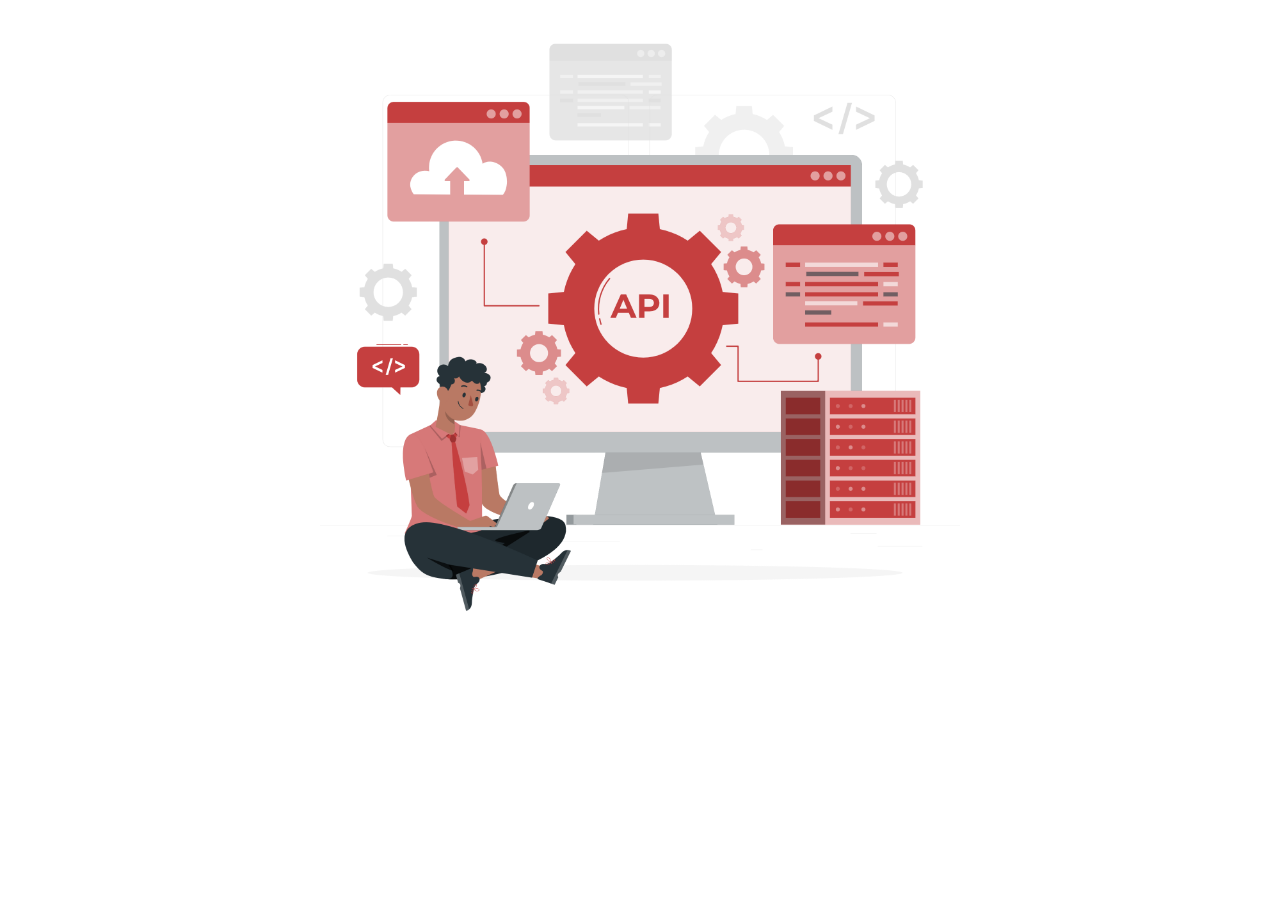
<file: api/public/design/index.html>
<!DOCTYPE html>
<html lang="en">

<head>
    <meta charset="utf-8">
    <meta name="viewport" content="width=device-width, initial-scale=1.0, shrink-to-fit=no">
    <title>Sick Application</title>
    <link rel="stylesheet" href="assets/bootstrap/css/bootstrap.min.css">
</head>

<body class="d-md-flex flex-column justify-content-md-center align-items-md-center" style="width: 100%;"><img src="assets/img/api.png" style="width: 50%;">
    <script src="assets/bootstrap/js/bootstrap.min.js"></script>
</body>

</html>
</file>
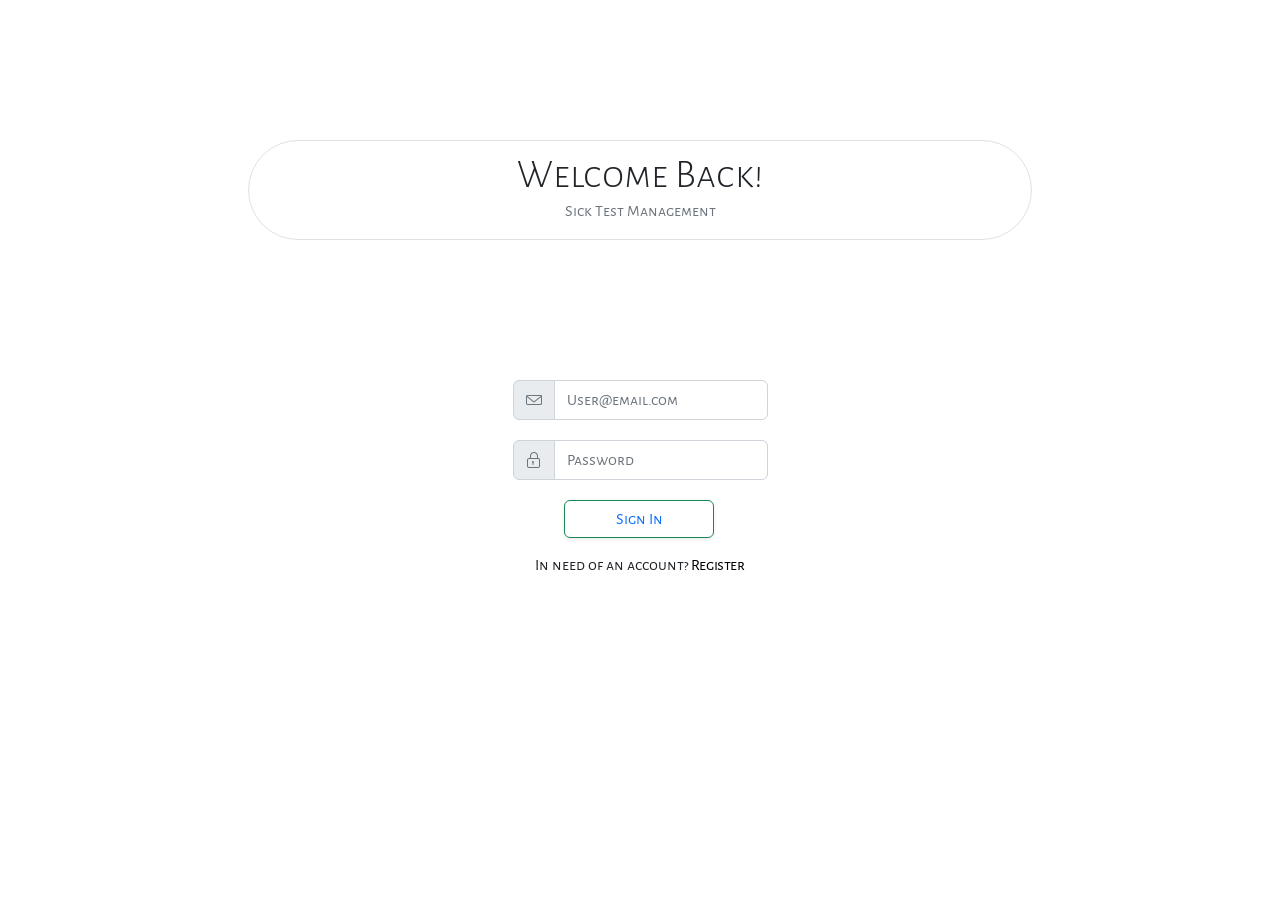
<file: sickAppeal/login.html>
<!DOCTYPE html>
<html lang="en">

<head>
    <meta charset="utf-8">
    <meta name="viewport" content="width=device-width, initial-scale=1.0, shrink-to-fit=no">
    <title>SickTest Application</title>
    <link rel="stylesheet" href="assets/bootstrap/css/bootstrap.min.css">
    <link rel="stylesheet" href="https://fonts.googleapis.com/css?family=Actor&amp;display=swap">
    <link rel="stylesheet" href="https://fonts.googleapis.com/css?family=Adamina&amp;display=swap">
    <link rel="stylesheet" href="https://fonts.googleapis.com/css?family=Alegreya+Sans&amp;display=swap">
    <link rel="stylesheet" href="https://fonts.googleapis.com/css?family=Alegreya+Sans+SC&amp;display=swap">
    <link rel="stylesheet" href="assets/fonts/simple-line-icons.min.css">
    <link rel="stylesheet" href="assets/css/Floating-Button.css">
    <link rel="stylesheet" href="assets/css/Soft-UI-Aside-Navbar.css">
</head>

<body style="font-family: 'Alegreya Sans SC', sans-serif;">
    <section>
        <div class="container justify-content-center align-items-center align-content-center" style="padding: 40px;margin-top: 100px;">
            <div class="row">
                <div class="col" style="padding-right: 150px;padding-left: 150px;">
                    <div class="border rounded-pill">
                        <h2 class="display-6 text-center" style="font-family: 'Alegreya Sans SC', sans-serif;padding-top: 10px;padding-bottom: 0px;margin-bottom: 0px;">Welcome Back!</h2>
                        <p class="text-center text-muted" style="font-family: 'Alegreya Sans SC', sans-serif;">Sick Test Management</p>
                    </div>
                </div>
            </div>
            <div class="row text-center d-flex align-content-center" style="margin-top: 40px;">
                <div class="col text-center d-flex justify-content-center align-items-center align-content-center align-self-center" style="padding-top: 100px;">
                    <form>
                        <div class="input-group" style="padding-bottom: 20px;height: 60px;"><span class="input-group-text"><i class="icon-envelope text-muted"></i></span><input class="form-control" type="email" placeholder="User@email.com" name="user_Email"></div>
                        <div class="input-group" style="padding-bottom: 20px;height: 60px;"><span class="input-group-text"><i class="icon-lock text-muted"></i></span><input class="form-control" type="password" placeholder="Password" name="password"></div><button class="btn btn-outline-primary border rounded border-success shadow-sm" type="submit" style="margin-right: 2px;width: 150px;border-color: var(--bs-btn-disabled-border-color);">Sign In</button>
                        <p style="padding-top: 15px;">In need of an account?<a href="google.com">&nbsp;Register</a></p>
                    </form>
                </div>
            </div>
        </div>
    </section>
    <script src="assets/bootstrap/js/bootstrap.min.js"></script>
    <script src="assets/js/bs-init.js"></script>
</body>

</html>
</file>
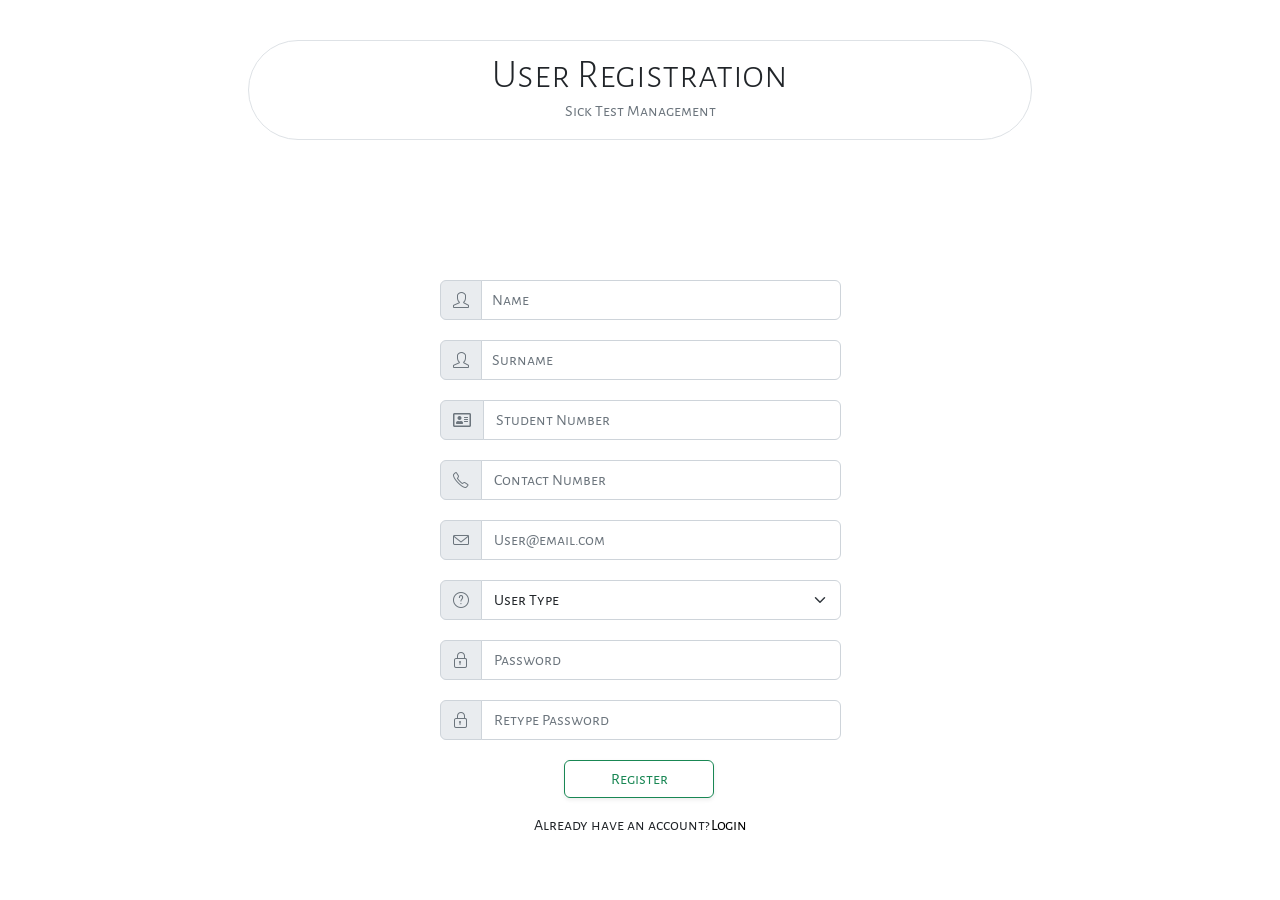
<file: sickAppeal/registration.html>
<!DOCTYPE html>
<html lang="en">

<head>
    <meta charset="utf-8">
    <meta name="viewport" content="width=device-width, initial-scale=1.0, shrink-to-fit=no">
    <title>SickTest Application</title>
    <link rel="stylesheet" href="assets/bootstrap/css/bootstrap.min.css">
    <link rel="stylesheet" href="https://fonts.googleapis.com/css?family=Actor&amp;display=swap">
    <link rel="stylesheet" href="https://fonts.googleapis.com/css?family=Adamina&amp;display=swap">
    <link rel="stylesheet" href="https://fonts.googleapis.com/css?family=Alegreya+Sans&amp;display=swap">
    <link rel="stylesheet" href="https://fonts.googleapis.com/css?family=Alegreya+Sans+SC&amp;display=swap">
    <link rel="stylesheet" href="assets/fonts/fontawesome-all.min.css">
    <link rel="stylesheet" href="assets/fonts/simple-line-icons.min.css">
    <link rel="stylesheet" href="assets/css/Floating-Button.css">
    <link rel="stylesheet" href="assets/css/Soft-UI-Aside-Navbar.css">
</head>

<body>
    <section>
        <div class="container justify-content-center align-items-center align-content-center" style="padding: 40px;">
            <div class="row">
                <div class="col" style="padding-right: 150px;padding-left: 150px;">
                    <div class="border rounded-pill">
                        <h2 class="display-6 text-center" style="font-family: 'Alegreya Sans SC', sans-serif;padding-top: 10px;padding-bottom: 0px;margin-bottom: 0px;">User Registration</h2>
                        <p class="text-center text-muted" style="font-family: 'Alegreya Sans SC', sans-serif;">Sick Test Management</p>
                    </div>
                </div>
            </div>
            <div class="row text-center d-flex align-content-center" style="margin-top: 40px;">
                <div class="col text-center d-flex justify-content-center align-items-center align-content-center align-self-center" style="padding-top: 100px;">
                    <form style="font-family: 'Alegreya Sans SC', sans-serif;">
                        <div class="input-group" style="padding-bottom: 20px;padding-right: 0px;margin-right: 150px;height: 60px;"><span class="input-group-text"><i class="icon-user text-muted"></i></span><input class="form-control" type="text" style="padding-left: 10px;padding-right: 10px;padding-bottom: 0px;padding-top: 0px;" placeholder="Name" name="name"></div>
                        <div class="input-group" style="padding-bottom: 20px;height: 60px;"><span class="input-group-text"><i class="icon-user text-muted"></i></span><input class="form-control" type="text" style="padding-left: 10px;padding-right: 10px;padding-bottom: 0px;padding-top: 0px;" placeholder="Surname" name="surname"></div>
                        <div class="input-group" style="padding-bottom: 20px;height: 60px;"><span class="input-group-text"><i class="far fa-address-card text-muted"></i></span><input class="form-control" type="number" name="student_Number" placeholder="Student Number"></div>
                        <div class="input-group" style="padding-bottom: 20px;height: 60px;"><span class="input-group-text"><i class="icon-phone text-muted"></i></span><input class="form-control" type="number" name="contact_Number" placeholder="Contact Number"></div>
                        <div class="input-group" style="padding-bottom: 20px;height: 60px;"><span class="input-group-text"><i class="icon-envelope text-muted"></i></span><input class="form-control" type="email" placeholder="User@email.com" name="user_Email"></div>
                        <div class="input-group" style="padding-bottom: 20px;height: 60px;"><span class="input-group-text"><i class="icon-question text-muted"></i></span><select class="form-select">
                                <optgroup label="User Type">
                                    <option value="0" selected="">User Type</option>
                                    <option value="1">Student</option>
                                    <option value="2">Lecture</option>
                                    <option value="3">Admin</option>
                                </optgroup>
                            </select></div>
                        <div class="input-group" style="padding-bottom: 20px;height: 60px;"><span class="input-group-text"><i class="icon-lock text-muted"></i></span><input class="form-control" type="password" placeholder="Password" name="password"></div>
                        <div class="input-group" style="padding-bottom: 20px;height: 60px;"><span class="input-group-text"><i class="icon-lock text-muted"></i></span><input class="form-control" type="password" placeholder="Retype Password" name="password_confirmation"></div><button class="btn btn-outline-success border rounded border-success shadow-sm" type="submit" style="margin-right: 2px;width: 150px;border-color: var(--bs-btn-disabled-border-color);">Register</button>
                        <p style="padding-top: 15px;">Already have an account?<a href="google.com">&nbsp;Login</a></p>
                    </form>
                </div>
            </div>
        </div>
    </section>
    <script src="assets/bootstrap/js/bootstrap.min.js"></script>
    <script src="assets/js/bs-init.js"></script>
</body>

</html>
</file>
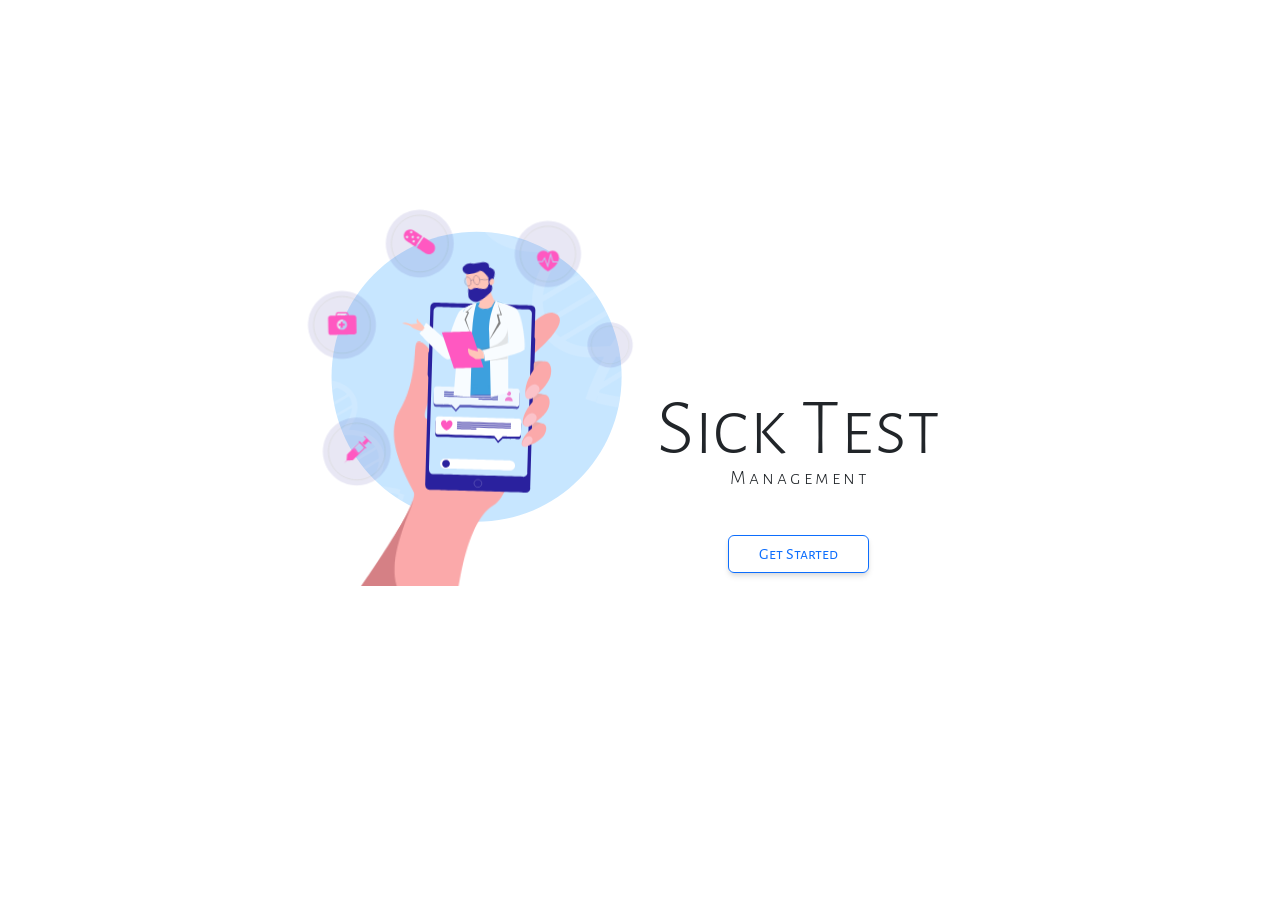
<file: sickAppeal/welcome.html>
<!DOCTYPE html>
<html lang="en">

<head>
    <meta charset="utf-8">
    <meta name="viewport" content="width=device-width, initial-scale=1.0, shrink-to-fit=no">
    <title>SickTest Application</title>
    <link rel="stylesheet" href="assets/bootstrap/css/bootstrap.min.css">
    <link rel="stylesheet" href="https://fonts.googleapis.com/css?family=Actor&amp;display=swap">
    <link rel="stylesheet" href="https://fonts.googleapis.com/css?family=Adamina&amp;display=swap">
    <link rel="stylesheet" href="https://fonts.googleapis.com/css?family=Alegreya+Sans&amp;display=swap">
    <link rel="stylesheet" href="https://fonts.googleapis.com/css?family=Alegreya+Sans+SC&amp;display=swap">
    <link rel="stylesheet" href="assets/css/Floating-Button.css">
    <link rel="stylesheet" href="assets/css/Soft-UI-Aside-Navbar.css">
</head>

<body>
    <section style="margin-right: -99px;padding-top: 0px;margin-top: 250px;">
        <div style="margin-bottom: -1px;">
            <div class="modal fade" role="dialog" tabindex="-1" id="modal-1" style="margin-top: 136px;padding-top: 120px;">
                <div class="modal-dialog" role="document">
                    <div class="modal-content">
                        <div class="modal-header text-center" style="padding-left: 180px;">
                            <h4 class="modal-title text-start" style="font-family: 'Alegreya Sans SC', sans-serif;font-weight: bold;">Get Started</h4><button type="button" class="btn-close" data-bs-dismiss="modal" aria-label="Close"></button>
                        </div>
                        <div class="modal-body" style="margin-left: 120px;margin-bottom: 10px;margin-top: 10px;"><a class="btn btn-outline-primary border rounded border-primary shadow" role="button" href="www.google.com" style="padding-top: 5px;padding-right: 30px;padding-bottom: 4px;padding-left: 30px;margin-right: 20px;font-family: 'Alegreya Sans SC', sans-serif;font-size: 20px;">Sign In</a><a class="btn btn-outline-secondary border rounded border-secondary shadow" role="button" href="www.google.com" style="padding-right: 30px;padding-left: 30px;padding-top: 5px;padding-bottom: 4px;font-family: 'Alegreya Sans SC', sans-serif;font-size: 20px;">Register</a></div>
                    </div>
                </div>
            </div>
        </div>
        <div class="container">
            <div class="row">
                <div class="col-md-6">
                    <div>
                        <lottie-player src="assets/js/94896-medicine.json" mode="normal" style="padding-bottom: 0px;padding-top: 0px;margin-top: -63px;padding-left: 146px;margin-right: 79px;" loop="" autoplay=""></lottie-player>
                    </div>
                </div>
                <div class="col-md-6">
                    <div>
                        <div class="row text-center align-items-center align-content-center">
                            <div class="col" style="margin-left: -151px;margin-top: 50px;margin-right: 17px;padding-right: 100px;padding-top: 58px;padding-left: 50px;">
                                <div class="border-secondary d-inline" style="margin-right: 100px;margin-left: 50px;padding-left: 98px;padding-right: 102px;margin-top: 17px;padding-bottom: 65px;margin-bottom: 1px;padding-top: 43px;">
                                    <h1 class="display-1" style="margin-bottom: -14px;font-family: 'Alegreya Sans SC', sans-serif;">Sick Test</h1>
                                    <p class="lead" style="margin-bottom: 42px;font-family: 'Alegreya Sans SC', sans-serif;">M a n a g e m e n t</p>
                                    <div><button class="btn btn-outline-primary border rounded border-primary shadow" type="button" data-bs-target="#modal-1" data-bs-toggle="modal" style="padding-right: 30px;padding-left: 30px;font-family: 'Alegreya Sans SC', sans-serif;">Get Started</button></div>
                                </div>
                            </div>
                        </div>
                    </div>
                </div>
            </div>
        </div>
    </section>
    <script src="assets/bootstrap/js/bootstrap.min.js"></script>
    <script src="assets/js/lottie-player.min.js"></script>
    <script src="assets/js/bs-init.js"></script>
</body>

</html>
</file>
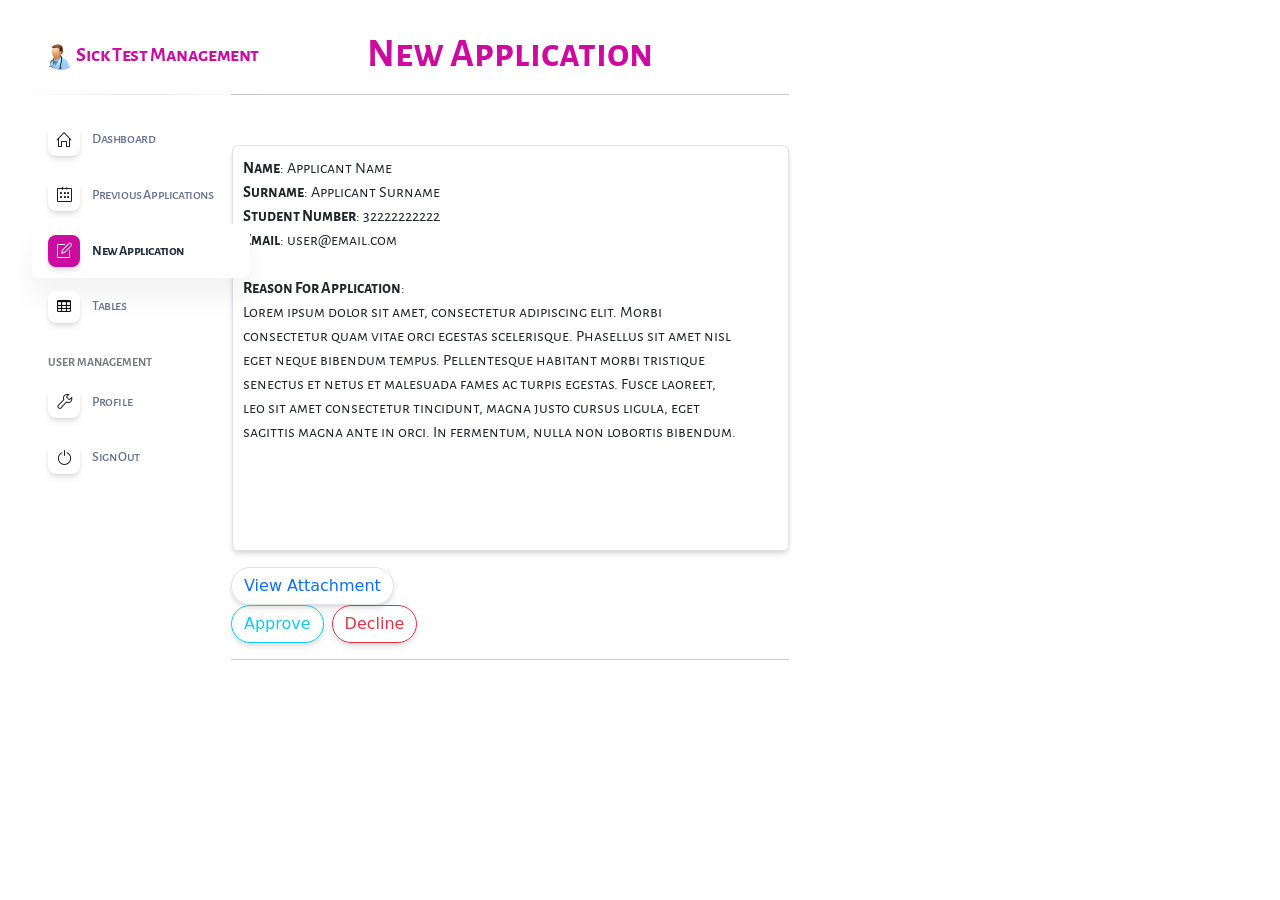
<file: sickAppeal/Lecture/Lecture_Application.html>
<!DOCTYPE html>
<html lang="en">

<head>
    <meta charset="utf-8">
    <meta name="viewport" content="width=device-width, initial-scale=1.0, shrink-to-fit=no">
    <title>SickTest Application</title>
    <link rel="stylesheet" href="../assets/bootstrap/css/bootstrap.min.css">
    <link rel="stylesheet" href="https://fonts.googleapis.com/css?family=Actor&amp;display=swap">
    <link rel="stylesheet" href="https://fonts.googleapis.com/css?family=Adamina&amp;display=swap">
    <link rel="stylesheet" href="https://fonts.googleapis.com/css?family=Alegreya+Sans&amp;display=swap">
    <link rel="stylesheet" href="https://fonts.googleapis.com/css?family=Alegreya+Sans+SC&amp;display=swap">
    <link rel="stylesheet" href="../assets/fonts/font-awesome.min.css">
    <link rel="stylesheet" href="../assets/fonts/simple-line-icons.min.css">
    <link rel="stylesheet" href="../assets/css/Floating-Button.css">
    <link rel="stylesheet" href="../assets/css/Soft-UI-Aside-Navbar.css">
</head>

<body>
    <section>
        <div class="container">
            <div class="row">
                <div class="col-md-6" style="margin-right: -421px;padding-right: 420px;">
                    <div>
                        <aside id="sidenav-main" class="sidenav navbar navbar-vertical navbar-expand-xs border-0 border-radius-xl my-3 fixed-left ms-3">
                            <div class="sidenav-header"><i class="fa fa-times p-3 cursor-pointer text-secondary opacity-5 position-absolute right-0 top-0 d-none d-xl-none"></i><a class="navbar-brand m-0" href="" style="margin-right: -13px;padding-right: 44px;"><img class="navbar-brand-img h-100 w-15" src="../assets/img/medical-icon-png-6589.png" style="margin-right: -6px;"><span class="ms-2 font-weight-bolder" style="font-family: 'Alegreya Sans SC', sans-serif;font-size: 20px;padding-left: 0px;margin-right: 10px;padding-right: 20px;"><span style="color: rgb(203, 12, 159);">Sick Test Management</span></span></a>
                                <hr class="horizontal dark mt-0">
                                <div id="sidenav-collapse-main" class="collapse navbar-collapse w-auto">
                                    <ul class="navbar-nav">
                                        <li class="nav-item"><a class="nav-link" href=""><i class="icon-home active icon icon-shape icon-sm shadow border-radius-md text-center me-2 d-flex align-items-center justify-content-center"></i><span class="nav-link-text ms-1" style="font-family: 'Alegreya Sans SC', sans-serif;">Dashboard<br></span></a></li>
                                        <li class="nav-item"><a class="nav-link" href=""><i class="icon-calendar icon icon-shape icon-sm shadow border-radius-md bg-white text-center me-2 d-flex align-items-center justify-content-center"></i><span class="nav-link-text ms-1" style="font-family: 'Alegreya Sans SC', sans-serif;">Previous Applications</span></a></li>
                                        <li class="nav-item"><a class="nav-link active" href=""><i class="icon-note text-light active icon icon-shape icon-sm shadow border-radius-md bg-white text-center me-2 d-flex align-items-center justify-content-center"></i><span class="nav-link-text ms-1" style="font-family: 'Alegreya Sans SC', sans-serif;">New Application</span></a></li>
                                        <li class="nav-item"><a class="nav-link" href=""><i class="fa fa-table icon icon-shape icon-sm shadow border-radius-md bg-white text-center me-2 d-flex align-items-center justify-content-center"></i><span class="nav-link-text ms-1" style="font-family: 'Alegreya Sans SC', sans-serif;">Tables<br></span></a></li>
                                        <li class="nav-item mt-3"><span class="ps-4 ms-2 text-uppercase text-xs font-weight-bolder opacity-6" style="font-family: 'Alegreya Sans SC', sans-serif;">User Management</span></li>
                                        <li class="nav-item"><a class="nav-link" href=""><i class="icon-wrench icon icon-shape icon-sm shadow border-radius-md bg-white text-center me-2 d-flex align-items-center justify-content-center"></i><span class="nav-link-text ms-1" style="font-family: 'Alegreya Sans SC', sans-serif;">Profile<br></span></a></li>
                                        <li class="nav-item"><a class="nav-link" href=""><i class="icon-power active icon icon-shape icon-sm shadow border-radius-md bg-white text-center me-2 d-flex align-items-center justify-content-center"></i><span class="nav-link-text ms-1" style="font-family: 'Alegreya Sans SC', sans-serif;">Sign Out</span></a></li>
                                    </ul>
                                </div>
                            </div>
                        </aside>
                    </div>
                </div>
                <div class="col-md-6" style="padding-right: 0px;margin-right: 0px;">
                    <div>
                        <h1 class="text-center" style="margin-top: 30px;font-family: 'Alegreya Sans SC', sans-serif;font-weight: bold;color: rgb(203,12,159);">New Application</h1>
                        <hr>
                    </div>
                    <div style="padding-left: 0px;margin-top: 50px;margin-left: 0px;">
                        <p class="border rounded shadow" style="font-family: 'Alegreya Sans SC', sans-serif;margin-left: 1px;padding-left: 10px;padding-top: 10px;padding-right: 10px;padding-bottom: 10px;"><strong>Name</strong>: Applicant Name<br><strong>Surname</strong>: Applicant Surname<br><strong>Student Number</strong>: 32222222222<br><strong>Email</strong>: user@email.com<br><br><strong>Reason For Application</strong>:&nbsp;<br>Lorem ipsum dolor sit amet, consectetur adipiscing elit. Morbi <br>consectetur quam vitae orci egestas scelerisque. Phasellus sit amet nisl<br> eget neque bibendum tempus. Pellentesque habitant morbi tristique <br>senectus et netus et malesuada fames ac turpis egestas. Fusce laoreet, <br>leo sit amet consectetur tincidunt, magna justo cursus ligula, eget <br>sagittis magna ante in orci. In fermentum, nulla non lobortis bibendum.<br><br><br><br><br></p><button class="btn btn-outline-primary border rounded-pill shadow" type="button" style="margin-right: 326px;">View Attachment</button><button class="btn btn-outline-info border rounded-pill border-info shadow" type="button" style="margin-right: 8px;">Approve</button><button class="btn btn-outline-primary link-danger border rounded-pill border-danger shadow" type="button">Decline</button>
                        <hr>
                    </div>
                </div>
            </div>
        </div>
    </section>
    <script src="../assets/bootstrap/js/bootstrap.min.js"></script>
    <script src="../assets/js/bs-init.js"></script>
</body>

</html>
</file>
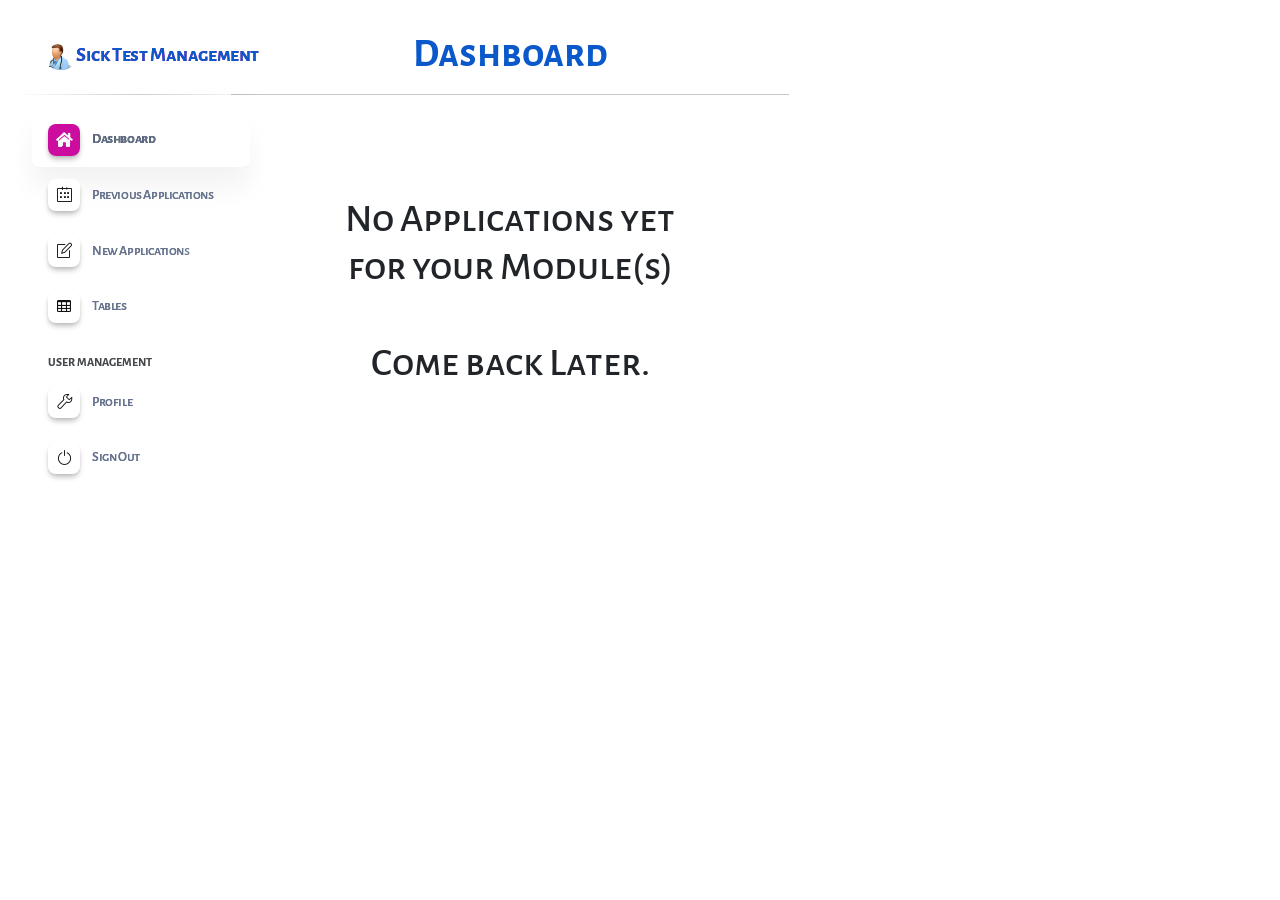
<file: sickAppeal/Lecture/Lecture_Dashboard 0 applications.html>
<!DOCTYPE html>
<html lang="en">

<head>
    <meta charset="utf-8">
    <meta name="viewport" content="width=device-width, initial-scale=1.0, shrink-to-fit=no">
    <title>SickTest Application</title>
    <link rel="stylesheet" href="../assets/bootstrap/css/bootstrap.min.css">
    <link rel="stylesheet" href="https://fonts.googleapis.com/css?family=Actor&amp;display=swap">
    <link rel="stylesheet" href="https://fonts.googleapis.com/css?family=Adamina&amp;display=swap">
    <link rel="stylesheet" href="https://fonts.googleapis.com/css?family=Alegreya+Sans&amp;display=swap">
    <link rel="stylesheet" href="https://fonts.googleapis.com/css?family=Alegreya+Sans+SC&amp;display=swap">
    <link rel="stylesheet" href="../assets/fonts/fontawesome-all.min.css">
    <link rel="stylesheet" href="../assets/fonts/font-awesome.min.css">
    <link rel="stylesheet" href="../assets/fonts/simple-line-icons.min.css">
    <link rel="stylesheet" href="../assets/fonts/fontawesome5-overrides.min.css">
    <link rel="stylesheet" href="../assets/css/Floating-Button.css">
    <link rel="stylesheet" href="../assets/css/Soft-UI-Aside-Navbar.css">
</head>

<body>
    <section>
        <div>
            <aside id="sidenav-main" class="sidenav navbar navbar-vertical navbar-expand-xs border-0 border-radius-xl my-3 fixed-left ms-3">
                <div class="sidenav-header"><i class="fa fa-times p-3 cursor-pointer text-secondary opacity-5 position-absolute right-0 top-0 d-none d-xl-none"></i><a class="navbar-brand m-0" href="" style="margin-right: -13px;padding-right: 44px;"><img class="navbar-brand-img h-100 w-15" src="../assets/img/medical-icon-png-6589.png" style="margin-right: -6px;"><span class="ms-2 font-weight-bolder" style="font-family: 'Alegreya Sans SC', sans-serif;font-size: 20px;padding-left: 0px;margin-right: 10px;padding-right: 20px;"><span style="color: rgb(203, 12, 159);">Sick Test Management</span></span></a>
                    <hr class="horizontal dark mt-0">
                    <div id="sidenav-collapse-main" class="collapse navbar-collapse w-auto">
                        <ul class="navbar-nav">
                            <li class="nav-item"><a class="nav-link active" href=""><i class="fas fa-home active icon icon-shape icon-sm shadow border-radius-md text-center me-2 d-flex align-items-center justify-content-center"></i><span class="nav-link-text ms-1" style="font-family: 'Alegreya Sans SC', sans-serif;">Dashboard<br></span></a></li>
                            <li class="nav-item"><a class="nav-link" href=""><i class="icon-calendar icon icon-shape icon-sm shadow border-radius-md bg-white text-center me-2 d-flex align-items-center justify-content-center"></i><span class="nav-link-text ms-1" style="font-family: 'Alegreya Sans SC', sans-serif;">Previous Applications</span></a></li>
                            <li class="nav-item"><a class="nav-link" href=""><i class="icon-note icon icon-shape icon-sm shadow border-radius-md bg-white text-center me-2 d-flex align-items-center justify-content-center"></i><span class="nav-link-text ms-1" style="font-family: 'Alegreya Sans SC', sans-serif;">New Application</span></a></li>
                            <li class="nav-item"><a class="nav-link" href=""><i class="fa fa-table icon icon-shape icon-sm shadow border-radius-md bg-white text-center me-2 d-flex align-items-center justify-content-center"></i><span class="nav-link-text ms-1" style="font-family: 'Alegreya Sans SC', sans-serif;">Tables<br></span></a></li>
                            <li class="nav-item mt-3"><span class="ps-4 ms-2 text-uppercase text-xs font-weight-bolder opacity-6" style="font-family: 'Alegreya Sans SC', sans-serif;">User Management</span></li>
                            <li class="nav-item"><a class="nav-link" href=""><i class="icon-wrench icon icon-shape icon-sm shadow border-radius-md bg-white text-center me-2 d-flex align-items-center justify-content-center"></i><span class="nav-link-text ms-1" style="font-family: 'Alegreya Sans SC', sans-serif;">Profile<br></span></a></li>
                            <li class="nav-item"><a class="nav-link" href=""><i class="icon-power icon icon-shape icon-sm shadow border-radius-md bg-white text-center me-2 d-flex align-items-center justify-content-center"></i><span class="nav-link-text ms-1" style="font-family: 'Alegreya Sans SC', sans-serif;">Sign Out</span></a></li>
                        </ul>
                    </div>
                </div>
            </aside>
            <div class="container">
                <div class="row">
                    <div class="col-md-6" style="margin-right: -421px;padding-right: 420px;">
                        <div>
                            <aside id="sidenav-main-1" class="sidenav navbar navbar-vertical navbar-expand-xs border-0 border-radius-xl my-3 fixed-left ms-3">
                                <div class="sidenav-header"><i class="fa fa-times p-3 cursor-pointer text-secondary opacity-5 position-absolute right-0 top-0 d-none d-xl-none"></i><a class="navbar-brand m-0" href="" style="margin-right: -13px;padding-right: 44px;"><img class="navbar-brand-img h-100 w-15" src="../assets/img/medical-icon-png-6589.png" style="margin-right: -6px;"><span class="ms-2 font-weight-bolder" style="font-family: 'Alegreya Sans SC', sans-serif;font-size: 20px;padding-left: 0px;margin-right: 10px;padding-right: 20px;color: rgb(10,88,202);">Sick Test Management</span></a>
                                    <hr class="horizontal dark mt-0">
                                    <div id="sidenav-collapse-main-1" class="collapse navbar-collapse w-auto">
                                        <ul class="navbar-nav">
                                            <li class="nav-item"><a class="nav-link" href=""><i class="icon-home text-light active icon icon-shape icon-sm shadow border-radius-md text-center me-2 d-flex align-items-center justify-content-center"></i><span class="nav-link-text ms-1" style="font-family: 'Alegreya Sans SC', sans-serif;">Dashboard<br></span></a></li>
                                            <li class="nav-item"><a class="nav-link" href=""><i class="icon-calendar icon icon-shape icon-sm shadow border-radius-md bg-white text-center me-2 d-flex align-items-center justify-content-center"></i><span class="nav-link-text ms-1" style="font-family: 'Alegreya Sans SC', sans-serif;">Previous Applications</span></a></li>
                                            <li class="nav-item"><a class="nav-link" href=""><i class="icon-note icon icon-shape icon-sm shadow border-radius-md bg-white text-center me-2 d-flex align-items-center justify-content-center"></i><span class="nav-link-text ms-1" style="font-family: 'Alegreya Sans SC', sans-serif;">New Applications</span></a></li>
                                            <li class="nav-item"><a class="nav-link" href=""><i class="fa fa-table icon icon-shape icon-sm shadow border-radius-md bg-white text-center me-2 d-flex align-items-center justify-content-center"></i><span class="nav-link-text ms-1" style="font-family: 'Alegreya Sans SC', sans-serif;">Tables<br></span></a></li>
                                            <li class="nav-item mt-3"><span class="ps-4 ms-2 text-uppercase text-xs font-weight-bolder opacity-6" style="font-family: 'Alegreya Sans SC', sans-serif;">User Management</span></li>
                                            <li class="nav-item"><a class="nav-link" href=""><i class="icon-wrench icon icon-shape icon-sm shadow border-radius-md bg-white text-center me-2 d-flex align-items-center justify-content-center"></i><span class="nav-link-text ms-1" style="font-family: 'Alegreya Sans SC', sans-serif;">Profile<br></span></a></li>
                                            <li class="nav-item"><a class="nav-link" href=""><i class="icon-power active icon icon-shape icon-sm shadow border-radius-md bg-white text-center me-2 d-flex align-items-center justify-content-center"></i><span class="nav-link-text ms-1" style="font-family: 'Alegreya Sans SC', sans-serif;">Sign Out</span></a></li>
                                        </ul>
                                    </div>
                                </div>
                            </aside>
                        </div>
                    </div>
                    <div class="col-md-6" style="padding-right: 0px;margin-right: 0px;">
                        <div>
                            <h1 class="text-center" style="margin-top: 30px;font-family: 'Alegreya Sans SC', sans-serif;font-weight: bold;color: var(--bs-link-hover-color);">Dashboard</h1>
                            <hr>
                        </div>
                        <div style="padding-left: 0px;margin-top: 50px;margin-left: 0px;">
                            <h1 class="text-center" style="font-family: 'Alegreya Sans SC', sans-serif;margin-top: 100px;">No Applications yet <br>for your Module(s)<br><br>Come back Later.<br><br><br><br></h1>
                        </div>
                    </div>
                </div>
            </div>
        </div>
    </section>
    <script src="../assets/bootstrap/js/bootstrap.min.js"></script>
    <script src="../assets/js/bs-init.js"></script>
</body>

</html>
</file>
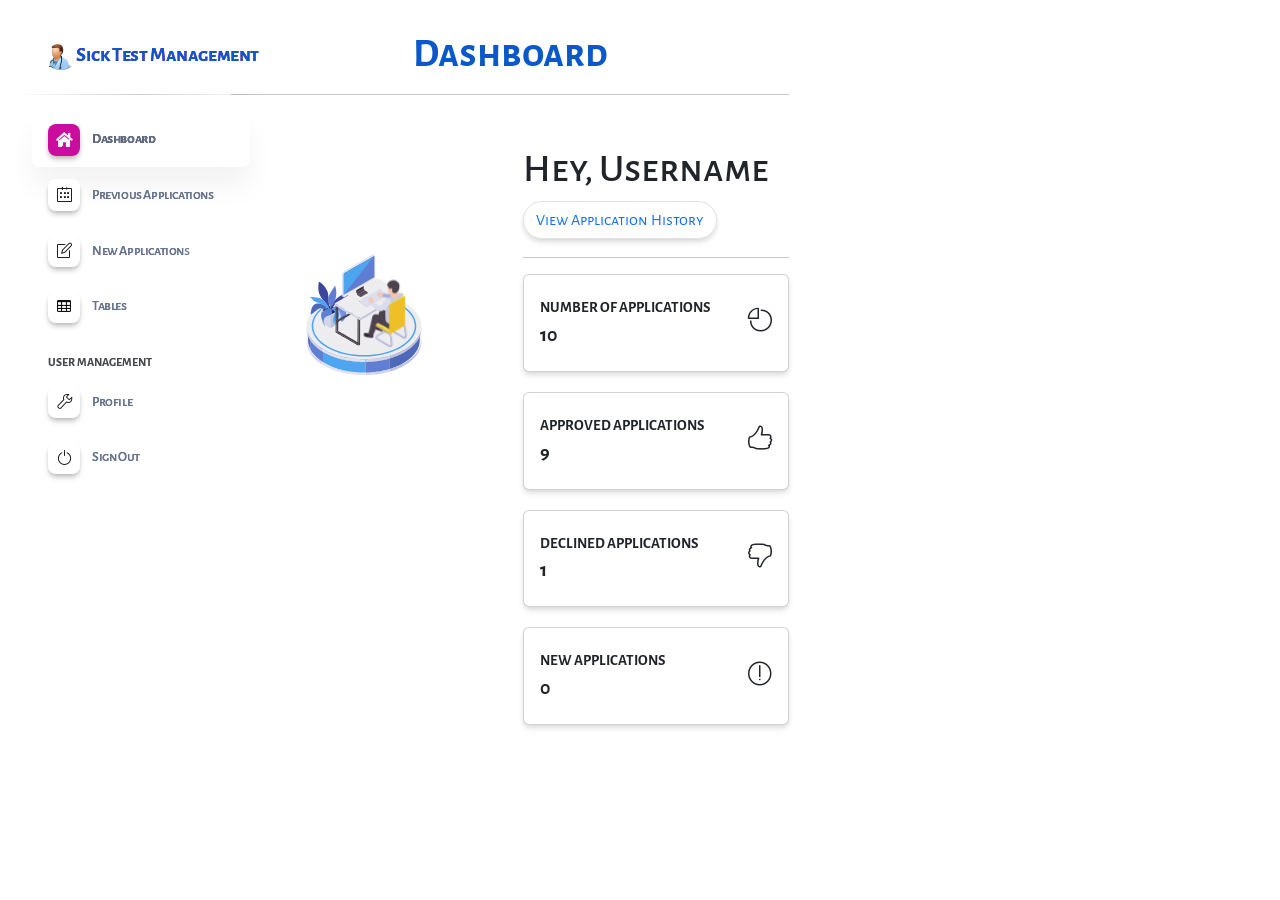
<file: sickAppeal/Lecture/Lecture_Dashboard wApplications.html>
<!DOCTYPE html>
<html lang="en">

<head>
    <meta charset="utf-8">
    <meta name="viewport" content="width=device-width, initial-scale=1.0, shrink-to-fit=no">
    <title>SickTest Application</title>
    <link rel="stylesheet" href="../assets/bootstrap/css/bootstrap.min.css">
    <link rel="stylesheet" href="https://fonts.googleapis.com/css?family=Actor&amp;display=swap">
    <link rel="stylesheet" href="https://fonts.googleapis.com/css?family=Adamina&amp;display=swap">
    <link rel="stylesheet" href="https://fonts.googleapis.com/css?family=Alegreya+Sans&amp;display=swap">
    <link rel="stylesheet" href="https://fonts.googleapis.com/css?family=Alegreya+Sans+SC&amp;display=swap">
    <link rel="stylesheet" href="../assets/fonts/fontawesome-all.min.css">
    <link rel="stylesheet" href="../assets/fonts/font-awesome.min.css">
    <link rel="stylesheet" href="../assets/fonts/simple-line-icons.min.css">
    <link rel="stylesheet" href="../assets/fonts/fontawesome5-overrides.min.css">
    <link rel="stylesheet" href="../assets/css/animate.min.css">
    <link rel="stylesheet" href="../assets/css/Floating-Button.css">
    <link rel="stylesheet" href="../assets/css/Soft-UI-Aside-Navbar.css">
</head>

<body>
    <section>
        <div>
            <aside id="sidenav-main" class="sidenav navbar navbar-vertical navbar-expand-xs border-0 border-radius-xl my-3 fixed-left ms-3">
                <div class="sidenav-header"><i class="fa fa-times p-3 cursor-pointer text-secondary opacity-5 position-absolute right-0 top-0 d-none d-xl-none"></i><a class="navbar-brand m-0" href="" style="margin-right: -13px;padding-right: 44px;"><img class="navbar-brand-img h-100 w-15" src="../assets/img/medical-icon-png-6589.png" style="margin-right: -6px;"><span class="ms-2 font-weight-bolder" style="font-family: 'Alegreya Sans SC', sans-serif;font-size: 20px;padding-left: 0px;margin-right: 10px;padding-right: 20px;"><span style="color: rgb(203, 12, 159);">Sick Test Management</span></span></a>
                    <hr class="horizontal dark mt-0">
                    <div id="sidenav-collapse-main" class="collapse navbar-collapse w-auto">
                        <ul class="navbar-nav">
                            <li class="nav-item"><a class="nav-link active" href=""><i class="fas fa-home active icon icon-shape icon-sm shadow border-radius-md text-center me-2 d-flex align-items-center justify-content-center"></i><span class="nav-link-text ms-1" style="font-family: 'Alegreya Sans SC', sans-serif;">Dashboard<br></span></a></li>
                            <li class="nav-item"><a class="nav-link" href=""><i class="icon-calendar icon icon-shape icon-sm shadow border-radius-md bg-white text-center me-2 d-flex align-items-center justify-content-center"></i><span class="nav-link-text ms-1" style="font-family: 'Alegreya Sans SC', sans-serif;">Previous Applications</span></a></li>
                            <li class="nav-item"><a class="nav-link" href=""><i class="icon-note icon icon-shape icon-sm shadow border-radius-md bg-white text-center me-2 d-flex align-items-center justify-content-center"></i><span class="nav-link-text ms-1" style="font-family: 'Alegreya Sans SC', sans-serif;">New Application</span></a></li>
                            <li class="nav-item"><a class="nav-link" href=""><i class="fa fa-table icon icon-shape icon-sm shadow border-radius-md bg-white text-center me-2 d-flex align-items-center justify-content-center"></i><span class="nav-link-text ms-1" style="font-family: 'Alegreya Sans SC', sans-serif;">Tables<br></span></a></li>
                            <li class="nav-item mt-3"><span class="ps-4 ms-2 text-uppercase text-xs font-weight-bolder opacity-6" style="font-family: 'Alegreya Sans SC', sans-serif;">User Management</span></li>
                            <li class="nav-item"><a class="nav-link" href=""><i class="icon-wrench icon icon-shape icon-sm shadow border-radius-md bg-white text-center me-2 d-flex align-items-center justify-content-center"></i><span class="nav-link-text ms-1" style="font-family: 'Alegreya Sans SC', sans-serif;">Profile<br></span></a></li>
                            <li class="nav-item"><a class="nav-link" href=""><i class="icon-power icon icon-shape icon-sm shadow border-radius-md bg-white text-center me-2 d-flex align-items-center justify-content-center"></i><span class="nav-link-text ms-1" style="font-family: 'Alegreya Sans SC', sans-serif;">Sign Out</span></a></li>
                        </ul>
                    </div>
                </div>
            </aside>
            <div class="container">
                <div class="row">
                    <div class="col-md-6" style="margin-right: -421px;padding-right: 420px;">
                        <div>
                            <aside id="sidenav-main-1" class="sidenav navbar navbar-vertical navbar-expand-xs border-0 border-radius-xl my-3 fixed-left ms-3">
                                <div class="sidenav-header"><i class="fa fa-times p-3 cursor-pointer text-secondary opacity-5 position-absolute right-0 top-0 d-none d-xl-none"></i><a class="navbar-brand m-0" href="" style="margin-right: -13px;padding-right: 44px;"><img class="navbar-brand-img h-100 w-15" src="../assets/img/medical-icon-png-6589.png" style="margin-right: -6px;"><span class="ms-2 font-weight-bolder" style="font-family: 'Alegreya Sans SC', sans-serif;font-size: 20px;padding-left: 0px;margin-right: 10px;padding-right: 20px;color: var(--bs-link-hover-color);">Sick Test Management</span></a>
                                    <hr class="horizontal dark mt-0">
                                    <div id="sidenav-collapse-main-1" class="collapse navbar-collapse w-auto">
                                        <ul class="navbar-nav">
                                            <li class="nav-item"><a class="nav-link" href=""><i class="icon-home text-light active icon icon-shape icon-sm shadow border-radius-md text-center me-2 d-flex align-items-center justify-content-center"></i><span class="nav-link-text ms-1" style="font-family: 'Alegreya Sans SC', sans-serif;">Dashboard<br></span></a></li>
                                            <li class="nav-item"><a class="nav-link" href=""><i class="icon-calendar icon icon-shape icon-sm shadow border-radius-md bg-white text-center me-2 d-flex align-items-center justify-content-center"></i><span class="nav-link-text ms-1" style="font-family: 'Alegreya Sans SC', sans-serif;">Previous Applications</span></a></li>
                                            <li class="nav-item"><a class="nav-link" href=""><i class="icon-note icon icon-shape icon-sm shadow border-radius-md bg-white text-center me-2 d-flex align-items-center justify-content-center"></i><span class="nav-link-text ms-1" style="font-family: 'Alegreya Sans SC', sans-serif;">New Applications</span></a></li>
                                            <li class="nav-item"><a class="nav-link" href=""><i class="fa fa-table icon icon-shape icon-sm shadow border-radius-md bg-white text-center me-2 d-flex align-items-center justify-content-center"></i><span class="nav-link-text ms-1" style="font-family: 'Alegreya Sans SC', sans-serif;">Tables<br></span></a></li>
                                            <li class="nav-item mt-3"><span class="ps-4 ms-2 text-uppercase text-xs font-weight-bolder opacity-6" style="font-family: 'Alegreya Sans SC', sans-serif;">User Management</span></li>
                                            <li class="nav-item"><a class="nav-link" href=""><i class="icon-wrench icon icon-shape icon-sm shadow border-radius-md bg-white text-center me-2 d-flex align-items-center justify-content-center"></i><span class="nav-link-text ms-1" style="font-family: 'Alegreya Sans SC', sans-serif;">Profile<br></span></a></li>
                                            <li class="nav-item"><a class="nav-link" href=""><i class="icon-power active icon icon-shape icon-sm shadow border-radius-md bg-white text-center me-2 d-flex align-items-center justify-content-center"></i><span class="nav-link-text ms-1" style="font-family: 'Alegreya Sans SC', sans-serif;">Sign Out</span></a></li>
                                        </ul>
                                    </div>
                                </div>
                            </aside>
                        </div>
                    </div>
                    <div class="col-md-6" style="padding-right: 0px;margin-right: 0px;">
                        <div>
                            <h1 class="text-center" style="margin-top: 30px;font-family: 'Alegreya Sans SC', sans-serif;font-weight: bold;color: var(--bs-link-hover-color);">Dashboard</h1>
                            <hr>
                        </div>
                        <div style="padding-left: 0px;margin-top: 50px;margin-left: 0px;">
                            <div class="row">
                                <div class="col" style="margin-right: 2px;">
                                    <div>
                                        <lottie-player src="../assets/js/77622-remote-work-management.json" mode="normal" loop="" autoplay=""></lottie-player>
                                    </div>
                                </div>
                                <div class="col">
                                    <h1 class="text-start" style="text-align: left;font-family: 'Alegreya Sans SC', sans-serif;">Hey, Username<br><button class="btn btn-outline-primary border rounded-pill shadow" type="button">View Application History</button></h1>
                                    <hr>
                                    <div class="row" style="margin-bottom: 20px;">
                                        <div class="col">
                                            <div class="card shadow border-start-primary py-2" data-bss-hover-animate="pulse">
                                                <div class="card-body">
                                                    <div class="row align-items-center no-gutters">
                                                        <div class="col me-2">
                                                            <div class="text-uppercase text-primary fw-bold text-xs mb-1"><span class="text-dark" style="font-family: 'Alegreya Sans SC', sans-serif;color: rgb(33, 37, 41);font-size: 15px;">Number Of Applications</span></div>
                                                            <div class="text-dark fw-bold h5 mb-0"><span style="font-family: 'Alegreya Sans SC', sans-serif;">10</span></div>
                                                        </div>
                                                        <div class="col-auto"><i class="icon-pie-chart fs-4 fa-2x text-gray-300"></i></div>
                                                    </div>
                                                </div>
                                            </div>
                                        </div>
                                    </div>
                                    <div class="row" style="margin-bottom: 20px;">
                                        <div class="col">
                                            <div class="card shadow border-start-primary py-2" data-bss-hover-animate="pulse">
                                                <div class="card-body">
                                                    <div class="row align-items-center no-gutters">
                                                        <div class="col me-2">
                                                            <div class="text-uppercase text-primary fw-bold text-xs mb-1"><span style="font-family: 'Alegreya Sans SC', sans-serif;color: rgb(33, 37, 41);font-size: 15px;">Approved Applications</span></div>
                                                            <div class="text-dark fw-bold h5 mb-0"><span style="font-family: 'Alegreya Sans SC', sans-serif;">9</span></div>
                                                        </div>
                                                        <div class="col-auto"><i class="icon-like fs-4 fa-2x text-gray-300"></i></div>
                                                    </div>
                                                </div>
                                            </div>
                                        </div>
                                    </div>
                                    <div class="row" style="margin-bottom: 20px;">
                                        <div class="col">
                                            <div class="card shadow border-start-primary py-2" data-bss-hover-animate="pulse">
                                                <div class="card-body">
                                                    <div class="row align-items-center no-gutters">
                                                        <div class="col me-2">
                                                            <div class="text-uppercase text-primary fw-bold text-xs mb-1"><span style="font-family: 'Alegreya Sans SC', sans-serif;color: rgb(33, 37, 41);font-size: 15px;">Declined Applications</span></div>
                                                            <div class="text-dark fw-bold h5 mb-0"><span style="font-family: 'Alegreya Sans SC', sans-serif;">1</span></div>
                                                        </div>
                                                        <div class="col-auto"><i class="icon-dislike fs-4 fa-2x text-gray-300"></i></div>
                                                    </div>
                                                </div>
                                            </div>
                                        </div>
                                    </div>
                                    <div class="row" style="margin-bottom: 20px;">
                                        <div class="col">
                                            <div class="card shadow border-start-primary py-2" data-bss-hover-animate="pulse">
                                                <div class="card-body">
                                                    <div class="row align-items-center no-gutters">
                                                        <div class="col me-2">
                                                            <div class="text-uppercase text-primary fw-bold text-xs mb-1"><span style="font-family: 'Alegreya Sans SC', sans-serif;color: rgb(33, 37, 41);font-size: 15px;">New Applications</span></div>
                                                            <div class="text-dark fw-bold h5 mb-0"><span style="font-family: 'Alegreya Sans SC', sans-serif;">0</span></div>
                                                        </div>
                                                        <div class="col-auto"><i class="icon-exclamation fs-4 fa-2x text-gray-300"></i></div>
                                                    </div>
                                                </div>
                                            </div>
                                        </div>
                                    </div>
                                </div>
                            </div>
                        </div>
                    </div>
                </div>
            </div>
        </div>
    </section>
    <script src="../assets/bootstrap/js/bootstrap.min.js"></script>
    <script src="../assets/js/lottie-player.min.js"></script>
    <script src="../assets/js/bs-init.js"></script>
</body>

</html>
</file>
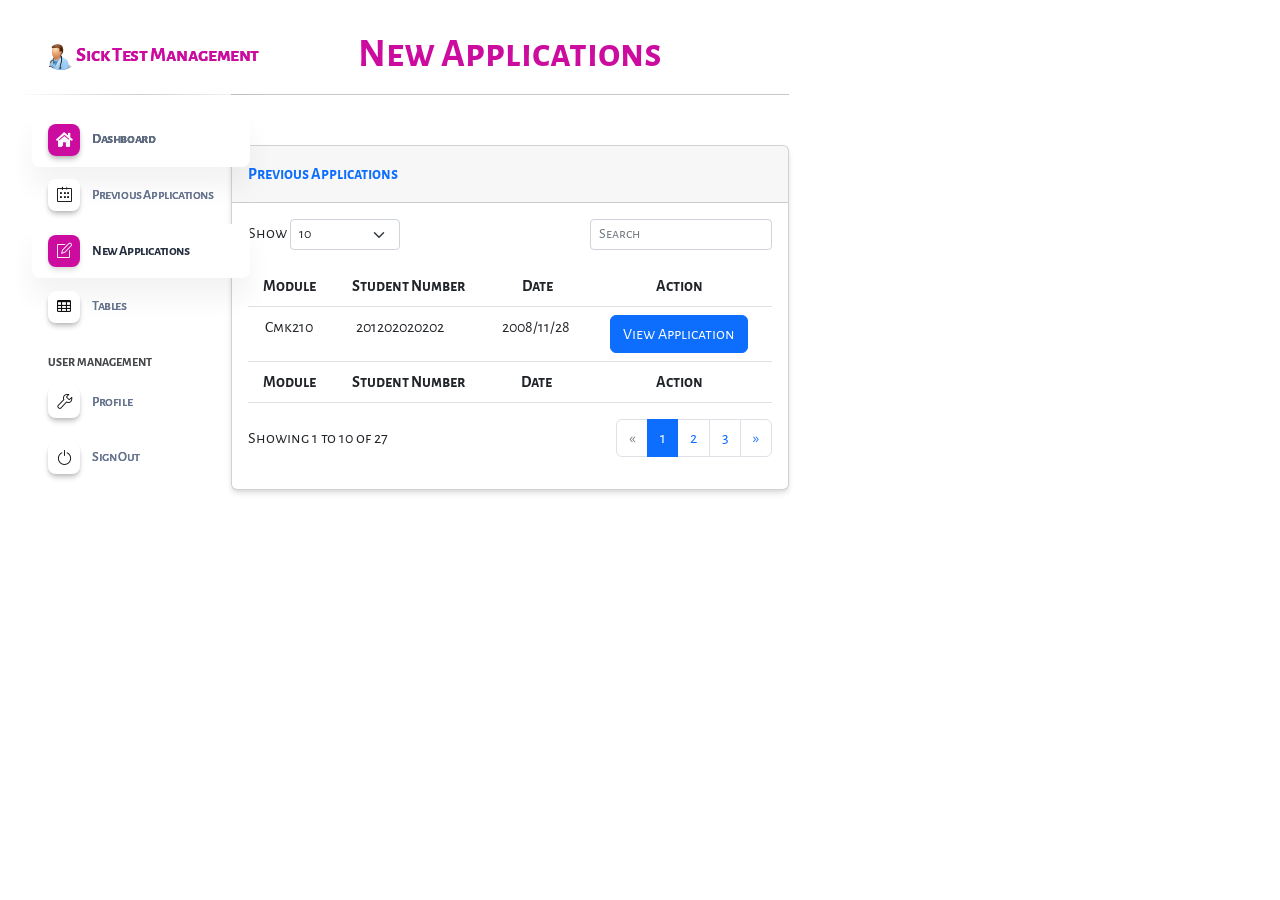
<file: sickAppeal/Lecture/Lecture_NewApp.html>
<!DOCTYPE html>
<html lang="en">

<head>
    <meta charset="utf-8">
    <meta name="viewport" content="width=device-width, initial-scale=1.0, shrink-to-fit=no">
    <title>SickTest Application</title>
    <link rel="stylesheet" href="../assets/bootstrap/css/bootstrap.min.css">
    <link rel="stylesheet" href="https://fonts.googleapis.com/css?family=Actor&amp;display=swap">
    <link rel="stylesheet" href="https://fonts.googleapis.com/css?family=Adamina&amp;display=swap">
    <link rel="stylesheet" href="https://fonts.googleapis.com/css?family=Alegreya+Sans&amp;display=swap">
    <link rel="stylesheet" href="https://fonts.googleapis.com/css?family=Alegreya+Sans+SC&amp;display=swap">
    <link rel="stylesheet" href="../assets/fonts/fontawesome-all.min.css">
    <link rel="stylesheet" href="../assets/fonts/font-awesome.min.css">
    <link rel="stylesheet" href="../assets/fonts/simple-line-icons.min.css">
    <link rel="stylesheet" href="../assets/fonts/fontawesome5-overrides.min.css">
    <link rel="stylesheet" href="../assets/css/Floating-Button.css">
    <link rel="stylesheet" href="../assets/css/Soft-UI-Aside-Navbar.css">
</head>

<body>
    <section>
        <div>
            <aside id="sidenav-main" class="sidenav navbar navbar-vertical navbar-expand-xs border-0 border-radius-xl my-3 fixed-left ms-3">
                <div class="sidenav-header"><i class="fa fa-times p-3 cursor-pointer text-secondary opacity-5 position-absolute right-0 top-0 d-none d-xl-none"></i><a class="navbar-brand m-0" href="" style="margin-right: -13px;padding-right: 44px;"><img class="navbar-brand-img h-100 w-15" src="../assets/img/medical-icon-png-6589.png" style="margin-right: -6px;"><span class="ms-2 font-weight-bolder" style="font-family: 'Alegreya Sans SC', sans-serif;font-size: 20px;padding-left: 0px;margin-right: 10px;padding-right: 20px;"><span style="color: rgb(203, 12, 159);">Sick Test Management</span></span></a>
                    <hr class="horizontal dark mt-0">
                    <div id="sidenav-collapse-main" class="collapse navbar-collapse w-auto">
                        <ul class="navbar-nav">
                            <li class="nav-item"><a class="nav-link active" href=""><i class="fas fa-home active icon icon-shape icon-sm shadow border-radius-md text-center me-2 d-flex align-items-center justify-content-center"></i><span class="nav-link-text ms-1" style="font-family: 'Alegreya Sans SC', sans-serif;">Dashboard<br></span></a></li>
                            <li class="nav-item"><a class="nav-link" href=""><i class="icon-calendar icon icon-shape icon-sm shadow border-radius-md bg-white text-center me-2 d-flex align-items-center justify-content-center"></i><span class="nav-link-text ms-1" style="font-family: 'Alegreya Sans SC', sans-serif;">Previous Applications</span></a></li>
                            <li class="nav-item"><a class="nav-link" href=""><i class="icon-note icon icon-shape icon-sm shadow border-radius-md bg-white text-center me-2 d-flex align-items-center justify-content-center"></i><span class="nav-link-text ms-1" style="font-family: 'Alegreya Sans SC', sans-serif;">New Application</span></a></li>
                            <li class="nav-item"><a class="nav-link" href=""><i class="fa fa-table icon icon-shape icon-sm shadow border-radius-md bg-white text-center me-2 d-flex align-items-center justify-content-center"></i><span class="nav-link-text ms-1" style="font-family: 'Alegreya Sans SC', sans-serif;">Tables<br></span></a></li>
                            <li class="nav-item mt-3"><span class="ps-4 ms-2 text-uppercase text-xs font-weight-bolder opacity-6" style="font-family: 'Alegreya Sans SC', sans-serif;">User Management</span></li>
                            <li class="nav-item"><a class="nav-link" href=""><i class="icon-wrench icon icon-shape icon-sm shadow border-radius-md bg-white text-center me-2 d-flex align-items-center justify-content-center"></i><span class="nav-link-text ms-1" style="font-family: 'Alegreya Sans SC', sans-serif;">Profile<br></span></a></li>
                            <li class="nav-item"><a class="nav-link" href=""><i class="icon-power icon icon-shape icon-sm shadow border-radius-md bg-white text-center me-2 d-flex align-items-center justify-content-center"></i><span class="nav-link-text ms-1" style="font-family: 'Alegreya Sans SC', sans-serif;">Sign Out</span></a></li>
                        </ul>
                    </div>
                </div>
            </aside>
            <div class="container">
                <div class="row">
                    <div class="col-md-6" style="margin-right: -421px;padding-right: 420px;">
                        <div>
                            <aside id="sidenav-main-1" class="sidenav navbar navbar-vertical navbar-expand-xs border-0 border-radius-xl my-3 fixed-left ms-3">
                                <div class="sidenav-header"><i class="fa fa-times p-3 cursor-pointer text-secondary opacity-5 position-absolute right-0 top-0 d-none d-xl-none"></i><a class="navbar-brand m-0" href="" style="margin-right: -13px;padding-right: 44px;"><img class="navbar-brand-img h-100 w-15" src="../assets/img/medical-icon-png-6589.png" style="margin-right: -6px;"><span class="ms-2 font-weight-bolder" style="font-family: 'Alegreya Sans SC', sans-serif;font-size: 20px;padding-left: 0px;margin-right: 10px;padding-right: 20px;"><span style="color: rgb(203, 12, 159);">Sick Test Management</span></span></a>
                                    <hr class="horizontal dark mt-0">
                                    <div id="sidenav-collapse-main-1" class="collapse navbar-collapse w-auto">
                                        <ul class="navbar-nav">
                                            <li class="nav-item"><a class="nav-link" href=""><i class="icon-home text-light icon icon-shape icon-sm shadow border-radius-md text-center me-2 d-flex align-items-center justify-content-center"></i><span class="nav-link-text ms-1" style="font-family: 'Alegreya Sans SC', sans-serif;">Dashboard<br></span></a></li>
                                            <li class="nav-item"><a class="nav-link" href=""><i class="icon-calendar active icon icon-shape icon-sm shadow border-radius-md bg-white text-center me-2 d-flex align-items-center justify-content-center"></i><span class="nav-link-text ms-1" style="font-family: 'Alegreya Sans SC', sans-serif;">Previous Applications</span></a></li>
                                            <li class="nav-item"><a class="nav-link active" href=""><i class="icon-note text-light active icon icon-shape icon-sm shadow border-radius-md bg-white text-center me-2 d-flex align-items-center justify-content-center"></i><span class="nav-link-text ms-1" style="font-family: 'Alegreya Sans SC', sans-serif;">New Applications</span></a></li>
                                            <li class="nav-item"><a class="nav-link" href=""><i class="fa fa-table icon icon-shape icon-sm shadow border-radius-md bg-white text-center me-2 d-flex align-items-center justify-content-center"></i><span class="nav-link-text ms-1" style="font-family: 'Alegreya Sans SC', sans-serif;">Tables<br></span></a></li>
                                            <li class="nav-item mt-3"><span class="ps-4 ms-2 text-uppercase text-xs font-weight-bolder opacity-6" style="font-family: 'Alegreya Sans SC', sans-serif;">User Management</span></li>
                                            <li class="nav-item"><a class="nav-link" href=""><i class="icon-wrench icon icon-shape icon-sm shadow border-radius-md bg-white text-center me-2 d-flex align-items-center justify-content-center"></i><span class="nav-link-text ms-1" style="font-family: 'Alegreya Sans SC', sans-serif;">Profile<br></span></a></li>
                                            <li class="nav-item"><a class="nav-link" href=""><i class="icon-power active icon icon-shape icon-sm shadow border-radius-md bg-white text-center me-2 d-flex align-items-center justify-content-center"></i><span class="nav-link-text ms-1" style="font-family: 'Alegreya Sans SC', sans-serif;">Sign Out</span></a></li>
                                        </ul>
                                    </div>
                                </div>
                            </aside>
                        </div>
                    </div>
                    <div class="col-md-6" style="padding-right: 0px;margin-right: 0px;">
                        <div>
                            <h1 class="text-center" style="margin-top: 30px;font-family: 'Alegreya Sans SC', sans-serif;font-weight: bold;color: rgb(203,12,159);">New Applications</h1>
                            <hr>
                        </div>
                        <div style="padding-left: 0px;margin-top: 50px;margin-left: 0px;">
                            <div class="card shadow" style="font-family: 'Alegreya Sans SC', sans-serif;">
                                <div class="card-header py-3">
                                    <p class="text-primary m-0 fw-bold">Previous Applications</p>
                                </div>
                                <div class="card-body">
                                    <div class="row">
                                        <div class="col-md-6 text-nowrap">
                                            <div id="dataTable_length" class="dataTables_length" aria-controls="dataTable"><label class="form-label">Show&nbsp;<select class="d-inline-block form-select form-select-sm">
                                                        <option value="10" selected="">10</option>
                                                        <option value="25">25</option>
                                                        <option value="50">50</option>
                                                        <option value="100">100</option>
                                                    </select>&nbsp;</label></div>
                                        </div>
                                        <div class="col-md-6">
                                            <div class="text-md-end dataTables_filter" id="dataTable_filter"><label class="form-label"><input type="search" class="form-control form-control-sm" aria-controls="dataTable" placeholder="Search"></label></div>
                                        </div>
                                    </div>
                                    <div class="table-responsive table mt-2" id="dataTable-1" role="grid" aria-describedby="dataTable_info">
                                        <table class="table my-0" id="dataTable">
                                            <thead>
                                                <tr>
                                                    <th style="text-align: center;">Module</th>
                                                    <th style="text-align: center;">Student Number</th>
                                                    <th style="margin-left: -2px;padding-left: 10px;text-align: center;">Date</th>
                                                    <th style="text-align: center;">Action</th>
                                                </tr>
                                            </thead>
                                            <tbody>
                                                <tr>
                                                    <td style="text-align: center;">Cmk210</td>
                                                    <td style="margin-right: -31px;padding-right: 24px;text-align: center;">201202020202</td>
                                                    <td style="text-align: center;">2008/11/28</td>
                                                    <td style="text-align: center;"><button class="btn btn-primary" type="button" style="text-align: center;">View Application</button></td>
                                                </tr>
                                            </tbody>
                                            <tfoot>
                                                <tr>
                                                    <td style="text-align: center;"><strong>Module</strong></td>
                                                    <td style="text-align: center;"><strong style="text-align: center;">Student Number</strong></td>
                                                    <td style="text-align: center;"><strong>Date</strong></td>
                                                    <td style="text-align: center;"><strong>Action</strong></td>
                                                </tr>
                                            </tfoot>
                                        </table>
                                    </div>
                                    <div class="row">
                                        <div class="col-md-6 align-self-center">
                                            <p id="dataTable_info" class="dataTables_info" role="status" aria-live="polite">Showing 1 to 10 of 27</p>
                                        </div>
                                        <div class="col-md-6">
                                            <nav class="d-lg-flex justify-content-lg-end dataTables_paginate paging_simple_numbers">
                                                <ul class="pagination">
                                                    <li class="page-item disabled"><a class="page-link" aria-label="Previous" href="#"><span aria-hidden="true">«</span></a></li>
                                                    <li class="page-item active"><a class="page-link" href="#">1</a></li>
                                                    <li class="page-item"><a class="page-link" href="#">2</a></li>
                                                    <li class="page-item"><a class="page-link" href="#">3</a></li>
                                                    <li class="page-item"><a class="page-link" aria-label="Next" href="#"><span aria-hidden="true">»</span></a></li>
                                                </ul>
                                            </nav>
                                        </div>
                                    </div>
                                </div>
                            </div>
                        </div>
                    </div>
                </div>
            </div>
        </div>
    </section>
    <script src="../assets/bootstrap/js/bootstrap.min.js"></script>
    <script src="../assets/js/bs-init.js"></script>
</body>

</html>
</file>
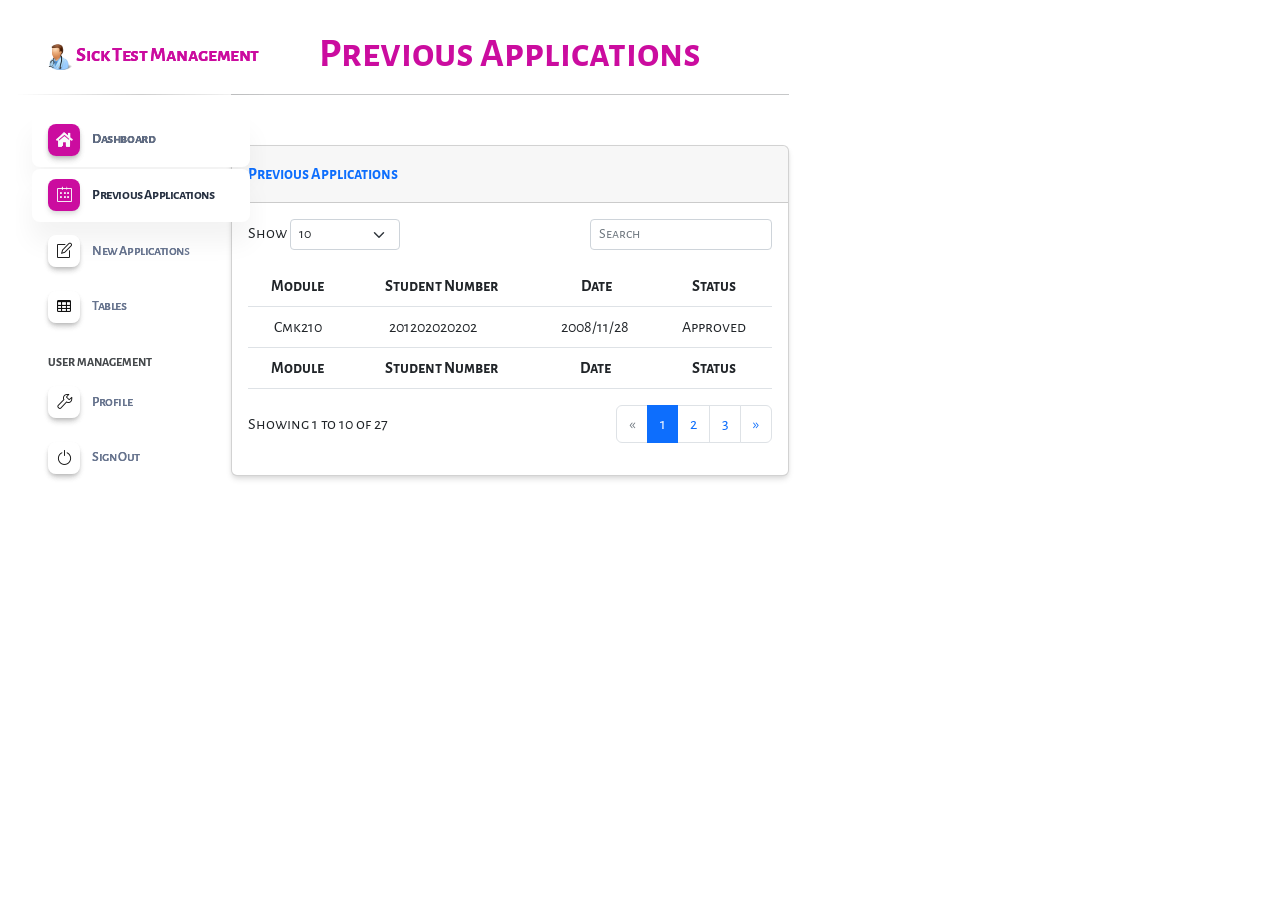
<file: sickAppeal/Lecture/Lecture_PrevApp.html>
<!DOCTYPE html>
<html lang="en">

<head>
    <meta charset="utf-8">
    <meta name="viewport" content="width=device-width, initial-scale=1.0, shrink-to-fit=no">
    <title>SickTest Application</title>
    <link rel="stylesheet" href="../assets/bootstrap/css/bootstrap.min.css">
    <link rel="stylesheet" href="https://fonts.googleapis.com/css?family=Actor&amp;display=swap">
    <link rel="stylesheet" href="https://fonts.googleapis.com/css?family=Adamina&amp;display=swap">
    <link rel="stylesheet" href="https://fonts.googleapis.com/css?family=Alegreya+Sans&amp;display=swap">
    <link rel="stylesheet" href="https://fonts.googleapis.com/css?family=Alegreya+Sans+SC&amp;display=swap">
    <link rel="stylesheet" href="../assets/fonts/fontawesome-all.min.css">
    <link rel="stylesheet" href="../assets/fonts/font-awesome.min.css">
    <link rel="stylesheet" href="../assets/fonts/simple-line-icons.min.css">
    <link rel="stylesheet" href="../assets/fonts/fontawesome5-overrides.min.css">
    <link rel="stylesheet" href="../assets/css/Floating-Button.css">
    <link rel="stylesheet" href="../assets/css/Soft-UI-Aside-Navbar.css">
</head>

<body>
    <section>
        <div>
            <aside id="sidenav-main" class="sidenav navbar navbar-vertical navbar-expand-xs border-0 border-radius-xl my-3 fixed-left ms-3">
                <div class="sidenav-header"><i class="fa fa-times p-3 cursor-pointer text-secondary opacity-5 position-absolute right-0 top-0 d-none d-xl-none"></i><a class="navbar-brand m-0" href="" style="margin-right: -13px;padding-right: 44px;"><img class="navbar-brand-img h-100 w-15" src="../assets/img/medical-icon-png-6589.png" style="margin-right: -6px;"><span class="ms-2 font-weight-bolder" style="font-family: 'Alegreya Sans SC', sans-serif;font-size: 20px;padding-left: 0px;margin-right: 10px;padding-right: 20px;"><span style="color: rgb(203, 12, 159);">Sick Test Management</span></span></a>
                    <hr class="horizontal dark mt-0">
                    <div id="sidenav-collapse-main" class="collapse navbar-collapse w-auto">
                        <ul class="navbar-nav">
                            <li class="nav-item"><a class="nav-link active" href=""><i class="fas fa-home active icon icon-shape icon-sm shadow border-radius-md text-center me-2 d-flex align-items-center justify-content-center"></i><span class="nav-link-text ms-1" style="font-family: 'Alegreya Sans SC', sans-serif;">Dashboard<br></span></a></li>
                            <li class="nav-item"><a class="nav-link" href=""><i class="icon-calendar icon icon-shape icon-sm shadow border-radius-md bg-white text-center me-2 d-flex align-items-center justify-content-center"></i><span class="nav-link-text ms-1" style="font-family: 'Alegreya Sans SC', sans-serif;">Previous Applications</span></a></li>
                            <li class="nav-item"><a class="nav-link" href=""><i class="icon-note icon icon-shape icon-sm shadow border-radius-md bg-white text-center me-2 d-flex align-items-center justify-content-center"></i><span class="nav-link-text ms-1" style="font-family: 'Alegreya Sans SC', sans-serif;">New Application</span></a></li>
                            <li class="nav-item"><a class="nav-link" href=""><i class="fa fa-table icon icon-shape icon-sm shadow border-radius-md bg-white text-center me-2 d-flex align-items-center justify-content-center"></i><span class="nav-link-text ms-1" style="font-family: 'Alegreya Sans SC', sans-serif;">Tables<br></span></a></li>
                            <li class="nav-item mt-3"><span class="ps-4 ms-2 text-uppercase text-xs font-weight-bolder opacity-6" style="font-family: 'Alegreya Sans SC', sans-serif;">User Management</span></li>
                            <li class="nav-item"><a class="nav-link" href=""><i class="icon-wrench icon icon-shape icon-sm shadow border-radius-md bg-white text-center me-2 d-flex align-items-center justify-content-center"></i><span class="nav-link-text ms-1" style="font-family: 'Alegreya Sans SC', sans-serif;">Profile<br></span></a></li>
                            <li class="nav-item"><a class="nav-link" href=""><i class="icon-power icon icon-shape icon-sm shadow border-radius-md bg-white text-center me-2 d-flex align-items-center justify-content-center"></i><span class="nav-link-text ms-1" style="font-family: 'Alegreya Sans SC', sans-serif;">Sign Out</span></a></li>
                        </ul>
                    </div>
                </div>
            </aside>
            <div class="container">
                <div class="row">
                    <div class="col-md-6" style="margin-right: -421px;padding-right: 420px;">
                        <div>
                            <aside id="sidenav-main-1" class="sidenav navbar navbar-vertical navbar-expand-xs border-0 border-radius-xl my-3 fixed-left ms-3">
                                <div class="sidenav-header"><i class="fa fa-times p-3 cursor-pointer text-secondary opacity-5 position-absolute right-0 top-0 d-none d-xl-none"></i><a class="navbar-brand m-0" href="" style="margin-right: -13px;padding-right: 44px;"><img class="navbar-brand-img h-100 w-15" src="../assets/img/medical-icon-png-6589.png" style="margin-right: -6px;"><span class="ms-2 font-weight-bolder" style="font-family: 'Alegreya Sans SC', sans-serif;font-size: 20px;padding-left: 0px;margin-right: 10px;padding-right: 20px;"><span style="color: rgb(203, 12, 159);">Sick Test Management</span></span></a>
                                    <hr class="horizontal dark mt-0">
                                    <div id="sidenav-collapse-main-1" class="collapse navbar-collapse w-auto">
                                        <ul class="navbar-nav">
                                            <li class="nav-item"><a class="nav-link" href=""><i class="icon-home text-light icon icon-shape icon-sm shadow border-radius-md text-center me-2 d-flex align-items-center justify-content-center"></i><span class="nav-link-text ms-1" style="font-family: 'Alegreya Sans SC', sans-serif;">Dashboard<br></span></a></li>
                                            <li class="nav-item"><a class="nav-link active" href=""><i class="icon-calendar text-light active icon icon-shape icon-sm shadow border-radius-md bg-white text-center me-2 d-flex align-items-center justify-content-center"></i><span class="nav-link-text ms-1" style="font-family: 'Alegreya Sans SC', sans-serif;">Previous Applications</span></a></li>
                                            <li class="nav-item"><a class="nav-link" href=""><i class="icon-note active icon icon-shape icon-sm shadow border-radius-md bg-white text-center me-2 d-flex align-items-center justify-content-center"></i><span class="nav-link-text ms-1" style="font-family: 'Alegreya Sans SC', sans-serif;">New Applications</span></a></li>
                                            <li class="nav-item"><a class="nav-link" href=""><i class="fa fa-table icon icon-shape icon-sm shadow border-radius-md bg-white text-center me-2 d-flex align-items-center justify-content-center"></i><span class="nav-link-text ms-1" style="font-family: 'Alegreya Sans SC', sans-serif;">Tables<br></span></a></li>
                                            <li class="nav-item mt-3"><span class="ps-4 ms-2 text-uppercase text-xs font-weight-bolder opacity-6" style="font-family: 'Alegreya Sans SC', sans-serif;">User Management</span></li>
                                            <li class="nav-item"><a class="nav-link" href=""><i class="icon-wrench icon icon-shape icon-sm shadow border-radius-md bg-white text-center me-2 d-flex align-items-center justify-content-center"></i><span class="nav-link-text ms-1" style="font-family: 'Alegreya Sans SC', sans-serif;">Profile<br></span></a></li>
                                            <li class="nav-item"><a class="nav-link" href=""><i class="icon-power active icon icon-shape icon-sm shadow border-radius-md bg-white text-center me-2 d-flex align-items-center justify-content-center"></i><span class="nav-link-text ms-1" style="font-family: 'Alegreya Sans SC', sans-serif;">Sign Out</span></a></li>
                                        </ul>
                                    </div>
                                </div>
                            </aside>
                        </div>
                    </div>
                    <div class="col-md-6" style="padding-right: 0px;margin-right: 0px;">
                        <div>
                            <h1 class="text-center" style="margin-top: 30px;font-family: 'Alegreya Sans SC', sans-serif;font-weight: bold;color: rgb(203,12,159);">Previous Applications</h1>
                            <hr>
                        </div>
                        <div style="padding-left: 0px;margin-top: 50px;margin-left: 0px;">
                            <div class="card shadow" style="font-family: 'Alegreya Sans SC', sans-serif;">
                                <div class="card-header py-3">
                                    <p class="text-primary m-0 fw-bold">Previous Applications</p>
                                </div>
                                <div class="card-body">
                                    <div class="row">
                                        <div class="col-md-6 text-nowrap">
                                            <div id="dataTable_length" class="dataTables_length" aria-controls="dataTable"><label class="form-label">Show&nbsp;<select class="d-inline-block form-select form-select-sm">
                                                        <option value="10" selected="">10</option>
                                                        <option value="25">25</option>
                                                        <option value="50">50</option>
                                                        <option value="100">100</option>
                                                    </select>&nbsp;</label></div>
                                        </div>
                                        <div class="col-md-6">
                                            <div class="text-md-end dataTables_filter" id="dataTable_filter"><label class="form-label"><input type="search" class="form-control form-control-sm" aria-controls="dataTable" placeholder="Search"></label></div>
                                        </div>
                                    </div>
                                    <div class="table-responsive table mt-2" id="dataTable-1" role="grid" aria-describedby="dataTable_info">
                                        <table class="table my-0" id="dataTable">
                                            <thead>
                                                <tr>
                                                    <th style="text-align: center;">Module</th>
                                                    <th style="text-align: center;">Student Number</th>
                                                    <th style="margin-left: -2px;padding-left: 10px;text-align: center;">Date</th>
                                                    <th style="text-align: center;">Status</th>
                                                </tr>
                                            </thead>
                                            <tbody>
                                                <tr>
                                                    <td style="text-align: center;">Cmk210</td>
                                                    <td style="margin-right: -31px;padding-right: 24px;text-align: center;">201202020202</td>
                                                    <td style="text-align: center;">2008/11/28</td>
                                                    <td style="text-align: center;">Approved</td>
                                                </tr>
                                            </tbody>
                                            <tfoot>
                                                <tr>
                                                    <td style="text-align: center;"><strong>Module</strong></td>
                                                    <td style="text-align: center;"><strong style="text-align: center;">Student Number</strong></td>
                                                    <td style="text-align: center;"><strong>Date</strong></td>
                                                    <td style="text-align: center;"><strong>Status</strong></td>
                                                </tr>
                                            </tfoot>
                                        </table>
                                    </div>
                                    <div class="row">
                                        <div class="col-md-6 align-self-center">
                                            <p id="dataTable_info" class="dataTables_info" role="status" aria-live="polite">Showing 1 to 10 of 27</p>
                                        </div>
                                        <div class="col-md-6">
                                            <nav class="d-lg-flex justify-content-lg-end dataTables_paginate paging_simple_numbers">
                                                <ul class="pagination">
                                                    <li class="page-item disabled"><a class="page-link" aria-label="Previous" href="#"><span aria-hidden="true">«</span></a></li>
                                                    <li class="page-item active"><a class="page-link" href="#">1</a></li>
                                                    <li class="page-item"><a class="page-link" href="#">2</a></li>
                                                    <li class="page-item"><a class="page-link" href="#">3</a></li>
                                                    <li class="page-item"><a class="page-link" aria-label="Next" href="#"><span aria-hidden="true">»</span></a></li>
                                                </ul>
                                            </nav>
                                        </div>
                                    </div>
                                </div>
                            </div>
                        </div>
                    </div>
                </div>
            </div>
        </div>
    </section>
    <script src="../assets/bootstrap/js/bootstrap.min.js"></script>
    <script src="../assets/js/bs-init.js"></script>
</body>

</html>
</file>
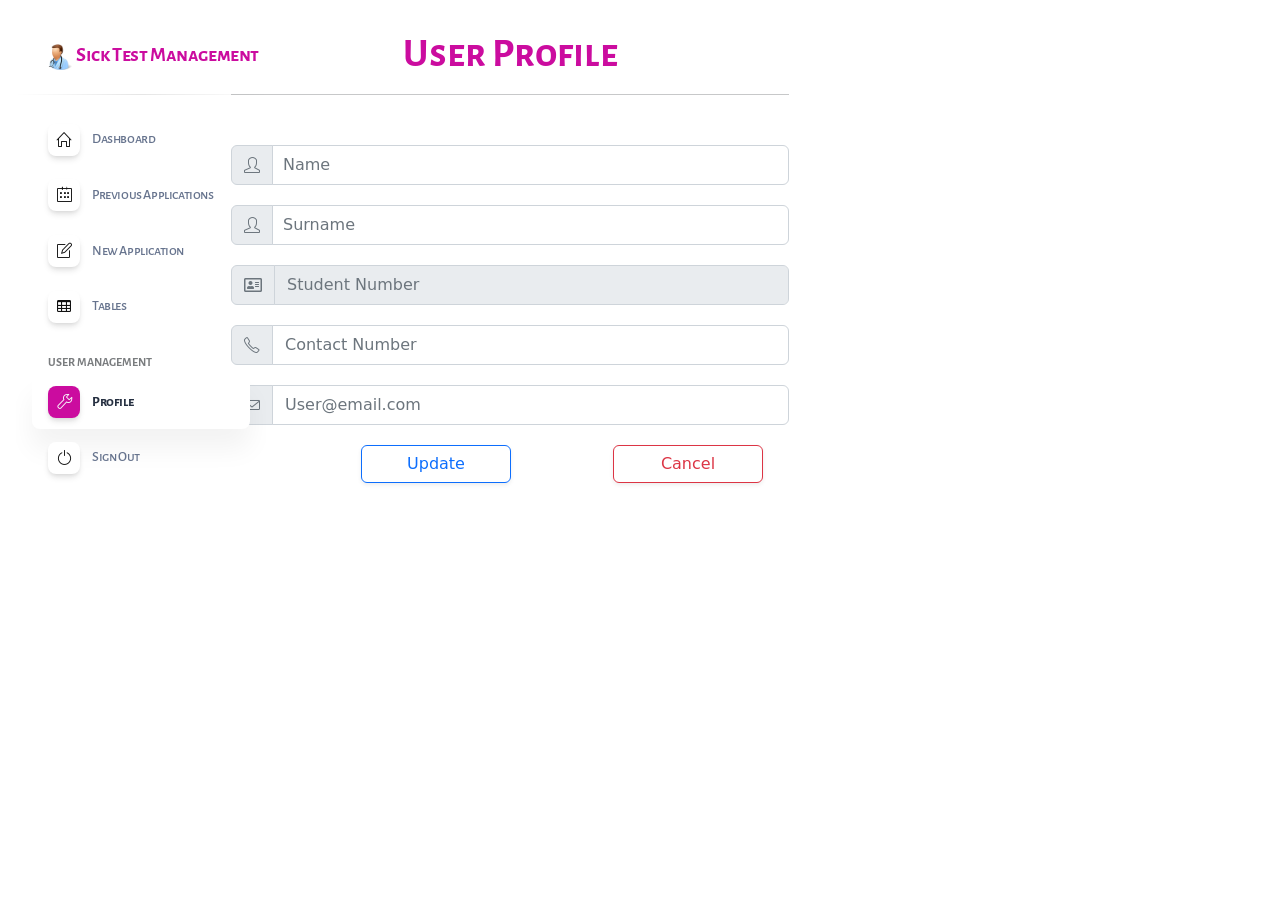
<file: sickAppeal/Lecture/Lecture_Profile.html>
<!DOCTYPE html>
<html lang="en">

<head>
    <meta charset="utf-8">
    <meta name="viewport" content="width=device-width, initial-scale=1.0, shrink-to-fit=no">
    <title>SickTest Application</title>
    <link rel="stylesheet" href="../assets/bootstrap/css/bootstrap.min.css">
    <link rel="stylesheet" href="https://fonts.googleapis.com/css?family=Actor&amp;display=swap">
    <link rel="stylesheet" href="https://fonts.googleapis.com/css?family=Adamina&amp;display=swap">
    <link rel="stylesheet" href="https://fonts.googleapis.com/css?family=Alegreya+Sans&amp;display=swap">
    <link rel="stylesheet" href="https://fonts.googleapis.com/css?family=Alegreya+Sans+SC&amp;display=swap">
    <link rel="stylesheet" href="../assets/fonts/fontawesome-all.min.css">
    <link rel="stylesheet" href="../assets/fonts/font-awesome.min.css">
    <link rel="stylesheet" href="../assets/fonts/simple-line-icons.min.css">
    <link rel="stylesheet" href="../assets/fonts/fontawesome5-overrides.min.css">
    <link rel="stylesheet" href="../assets/css/Floating-Button.css">
    <link rel="stylesheet" href="../assets/css/Soft-UI-Aside-Navbar.css">
</head>

<body>
    <section>
        <div class="container">
            <div class="row">
                <div class="col-md-6" style="margin-right: -421px;padding-right: 420px;">
                    <div>
                        <aside id="sidenav-main" class="sidenav navbar navbar-vertical navbar-expand-xs border-0 border-radius-xl my-3 fixed-left ms-3">
                            <div class="sidenav-header"><i class="fa fa-times p-3 cursor-pointer text-secondary opacity-5 position-absolute right-0 top-0 d-none d-xl-none"></i><a class="navbar-brand m-0" href="" style="margin-right: -13px;padding-right: 44px;"><img class="navbar-brand-img h-100 w-15" src="../assets/img/medical-icon-png-6589.png" style="margin-right: -6px;"><span class="ms-2 font-weight-bolder" style="font-family: 'Alegreya Sans SC', sans-serif;font-size: 20px;padding-left: 0px;margin-right: 10px;padding-right: 20px;"><span style="color: rgb(203, 12, 159);">Sick Test Management</span></span></a>
                                <hr class="horizontal dark mt-0">
                                <div id="sidenav-collapse-main" class="collapse navbar-collapse w-auto">
                                    <ul class="navbar-nav">
                                        <li class="nav-item"><a class="nav-link" href=""><i class="icon-home active icon icon-shape icon-sm shadow border-radius-md text-center me-2 d-flex align-items-center justify-content-center"></i><span class="nav-link-text ms-1" style="font-family: 'Alegreya Sans SC', sans-serif;">Dashboard<br></span></a></li>
                                        <li class="nav-item"><a class="nav-link" href=""><i class="icon-calendar icon icon-shape icon-sm shadow border-radius-md bg-white text-center me-2 d-flex align-items-center justify-content-center"></i><span class="nav-link-text ms-1" style="font-family: 'Alegreya Sans SC', sans-serif;">Previous Applications</span></a></li>
                                        <li class="nav-item"><a class="nav-link" href=""><i class="icon-note icon icon-shape icon-sm shadow border-radius-md bg-white text-center me-2 d-flex align-items-center justify-content-center"></i><span class="nav-link-text ms-1" style="font-family: 'Alegreya Sans SC', sans-serif;">New Application</span></a></li>
                                        <li class="nav-item"><a class="nav-link" href=""><i class="fa fa-table icon icon-shape icon-sm shadow border-radius-md bg-white text-center me-2 d-flex align-items-center justify-content-center"></i><span class="nav-link-text ms-1" style="font-family: 'Alegreya Sans SC', sans-serif;">Tables<br></span></a></li>
                                        <li class="nav-item mt-3"><span class="ps-4 ms-2 text-uppercase text-xs font-weight-bolder opacity-6" style="font-family: 'Alegreya Sans SC', sans-serif;">User Management</span></li>
                                        <li class="nav-item"><a class="nav-link active" href=""><i class="icon-wrench text-light active icon icon-shape icon-sm shadow border-radius-md bg-white text-center me-2 d-flex align-items-center justify-content-center"></i><span class="nav-link-text ms-1" style="font-family: 'Alegreya Sans SC', sans-serif;">Profile<br></span></a></li>
                                        <li class="nav-item"><a class="nav-link" href=""><i class="icon-power icon icon-shape icon-sm shadow border-radius-md bg-white text-center me-2 d-flex align-items-center justify-content-center"></i><span class="nav-link-text ms-1" style="font-family: 'Alegreya Sans SC', sans-serif;">Sign Out</span></a></li>
                                    </ul>
                                </div>
                            </div>
                        </aside>
                    </div>
                </div>
                <div class="col-md-6" style="padding-right: 0px;margin-right: 0px;">
                    <div>
                        <h1 class="text-center" style="margin-top: 30px;font-family: 'Alegreya Sans SC', sans-serif;font-weight: bold;color: rgb(203,12,159);">User Profile</h1>
                        <hr>
                    </div>
                    <div style="padding-left: 0px;margin-top: 50px;margin-left: 0px;">
                        <form>
                            <div class="input-group" style="padding-bottom: 20px;padding-right: 0px;margin-right: 150px;height: 60px;"><span class="input-group-text"><i class="icon-user text-muted"></i></span><input class="form-control" type="text" style="padding-left: 10px;padding-right: 10px;padding-bottom: 0px;padding-top: 0px;" placeholder="Name" name="name"></div>
                            <div class="input-group" style="padding-bottom: 20px;height: 60px;"><span class="input-group-text"><i class="icon-user text-muted"></i></span><input class="form-control" type="text" style="padding-left: 10px;padding-right: 10px;padding-bottom: 0px;padding-top: 0px;" placeholder="Surname" name="surname"></div>
                            <div class="input-group" style="padding-bottom: 20px;height: 60px;"><span class="input-group-text"><i class="far fa-address-card text-muted"></i></span><input class="form-control" type="number" name="student_Number" placeholder="Student Number" disabled=""></div>
                            <div class="input-group" style="padding-bottom: 20px;height: 60px;"><span class="input-group-text"><i class="icon-phone text-muted"></i></span><input class="form-control" type="number" name="contact_Number" placeholder="Contact Number"></div>
                            <div class="input-group" style="padding-bottom: 20px;height: 60px;"><span class="input-group-text"><i class="icon-envelope text-muted"></i></span><input class="form-control" type="email" placeholder="User@email.com" name="user_Email"></div><button class="btn btn-outline-primary border rounded border-primary shadow-sm" type="submit" style="margin-right: 2px;width: 150px;border-color: var(--bs-btn-disabled-border-color);margin-left: 130px;">Update</button><button class="btn btn-outline-danger border rounded border-danger shadow-sm" type="submit" style="margin-right: 2px;width: 150px;border-color: var(--bs-btn-disabled-border-color);margin-left: 100px;">Cancel</button>
                        </form>
                    </div>
                </div>
            </div>
        </div>
    </section>
    <script src="../assets/bootstrap/js/bootstrap.min.js"></script>
    <script src="../assets/js/bs-init.js"></script>
</body>

</html>
</file>
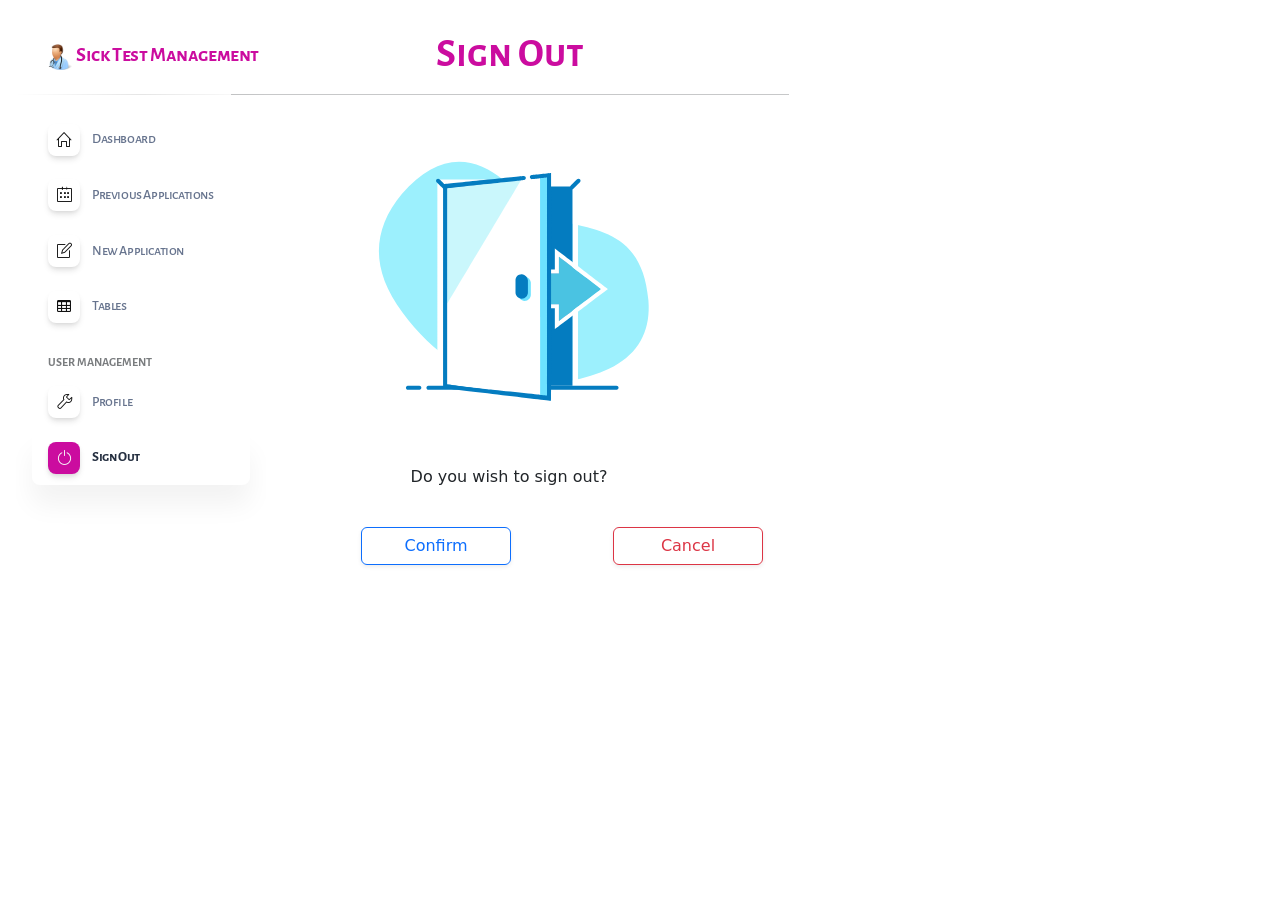
<file: sickAppeal/Lecture/Lecture_SignOut.html>
<!DOCTYPE html>
<html lang="en">

<head>
    <meta charset="utf-8">
    <meta name="viewport" content="width=device-width, initial-scale=1.0, shrink-to-fit=no">
    <title>SickTest Application</title>
    <link rel="stylesheet" href="../assets/bootstrap/css/bootstrap.min.css">
    <link rel="stylesheet" href="https://fonts.googleapis.com/css?family=Actor&amp;display=swap">
    <link rel="stylesheet" href="https://fonts.googleapis.com/css?family=Adamina&amp;display=swap">
    <link rel="stylesheet" href="https://fonts.googleapis.com/css?family=Alegreya+Sans&amp;display=swap">
    <link rel="stylesheet" href="https://fonts.googleapis.com/css?family=Alegreya+Sans+SC&amp;display=swap">
    <link rel="stylesheet" href="../assets/fonts/font-awesome.min.css">
    <link rel="stylesheet" href="../assets/fonts/simple-line-icons.min.css">
    <link rel="stylesheet" href="../assets/css/Floating-Button.css">
    <link rel="stylesheet" href="../assets/css/Soft-UI-Aside-Navbar.css">
</head>

<body>
    <section>
        <div class="container">
            <div class="row">
                <div class="col-md-6" style="margin-right: -421px;padding-right: 420px;">
                    <div>
                        <aside id="sidenav-main" class="sidenav navbar navbar-vertical navbar-expand-xs border-0 border-radius-xl my-3 fixed-left ms-3">
                            <div class="sidenav-header"><i class="fa fa-times p-3 cursor-pointer text-secondary opacity-5 position-absolute right-0 top-0 d-none d-xl-none"></i><a class="navbar-brand m-0" href="" style="margin-right: -13px;padding-right: 44px;"><img class="navbar-brand-img h-100 w-15" src="../assets/img/medical-icon-png-6589.png" style="margin-right: -6px;"><span class="ms-2 font-weight-bolder" style="font-family: 'Alegreya Sans SC', sans-serif;font-size: 20px;padding-left: 0px;margin-right: 10px;padding-right: 20px;"><span style="color: rgb(203, 12, 159);">Sick Test Management</span></span></a>
                                <hr class="horizontal dark mt-0">
                                <div id="sidenav-collapse-main" class="collapse navbar-collapse w-auto">
                                    <ul class="navbar-nav">
                                        <li class="nav-item"><a class="nav-link" href=""><i class="icon-home active icon icon-shape icon-sm shadow border-radius-md text-center me-2 d-flex align-items-center justify-content-center"></i><span class="nav-link-text ms-1" style="font-family: 'Alegreya Sans SC', sans-serif;">Dashboard<br></span></a></li>
                                        <li class="nav-item"><a class="nav-link" href=""><i class="icon-calendar icon icon-shape icon-sm shadow border-radius-md bg-white text-center me-2 d-flex align-items-center justify-content-center"></i><span class="nav-link-text ms-1" style="font-family: 'Alegreya Sans SC', sans-serif;">Previous Applications</span></a></li>
                                        <li class="nav-item"><a class="nav-link" href=""><i class="icon-note icon icon-shape icon-sm shadow border-radius-md bg-white text-center me-2 d-flex align-items-center justify-content-center"></i><span class="nav-link-text ms-1" style="font-family: 'Alegreya Sans SC', sans-serif;">New Application</span></a></li>
                                        <li class="nav-item"><a class="nav-link" href=""><i class="fa fa-table icon icon-shape icon-sm shadow border-radius-md bg-white text-center me-2 d-flex align-items-center justify-content-center"></i><span class="nav-link-text ms-1" style="font-family: 'Alegreya Sans SC', sans-serif;">Tables<br></span></a></li>
                                        <li class="nav-item mt-3"><span class="ps-4 ms-2 text-uppercase text-xs font-weight-bolder opacity-6" style="font-family: 'Alegreya Sans SC', sans-serif;">User Management</span></li>
                                        <li class="nav-item"><a class="nav-link" href=""><i class="icon-wrench icon icon-shape icon-sm shadow border-radius-md bg-white text-center me-2 d-flex align-items-center justify-content-center"></i><span class="nav-link-text ms-1" style="font-family: 'Alegreya Sans SC', sans-serif;">Profile<br></span></a></li>
                                        <li class="nav-item"><a class="nav-link active" href=""><i class="icon-power text-light active icon icon-shape icon-sm shadow border-radius-md bg-white text-center me-2 d-flex align-items-center justify-content-center"></i><span class="nav-link-text ms-1" style="font-family: 'Alegreya Sans SC', sans-serif;">Sign Out</span></a></li>
                                    </ul>
                                </div>
                            </div>
                        </aside>
                    </div>
                </div>
                <div class="col-md-6" style="padding-right: 0px;margin-right: 0px;">
                    <div>
                        <h1 class="text-center" style="margin-top: 30px;font-family: 'Alegreya Sans SC', sans-serif;font-weight: bold;color: rgb(203,12,159);">Sign Out</h1>
                        <hr>
                    </div>
                    <div style="padding-left: 0px;margin-top: 50px;margin-left: 0px;">
                        <div class="row">
                            <div class="col" style="margin-bottom: -95px;">
                                <div>
                                    <lottie-player src="../assets/js/68582-log-out.json" mode="normal" style="margin-top: -115px;padding-top: 70px;padding-bottom: 0px;margin-bottom: -62px;padding-left: 32px;margin-right: 50px;margin-left: 70px;padding-right: 163px;" loop="" autoplay=""></lottie-player>
                                </div>
                            </div>
                        </div>
                        <div class="row">
                            <div class="col" style="padding-top: 0px;margin-top: -1px;">
                                <div>
                                    <form style="padding-top: 0px;margin-top: 111px;margin-left: 0px;">
                                        <p class="text-center" style="padding-bottom: 22px;margin-top: 160px;margin-left: -2px;">Do you wish to sign out?</p><button class="btn btn-outline-primary border rounded border-primary shadow-sm" type="submit" style="margin-right: 2px;width: 150px;border-color: var(--bs-btn-disabled-border-color);margin-left: 130px;">Confirm</button><button class="btn btn-outline-danger border rounded border-danger shadow-sm" type="submit" style="margin-right: 2px;width: 150px;border-color: var(--bs-btn-disabled-border-color);margin-left: 100px;">Cancel</button>
                                    </form>
                                </div>
                            </div>
                        </div>
                    </div>
                </div>
            </div>
        </div>
    </section>
    <script src="../assets/bootstrap/js/bootstrap.min.js"></script>
    <script src="../assets/js/lottie-player.min.js"></script>
    <script src="../assets/js/bs-init.js"></script>
</body>

</html>
</file>
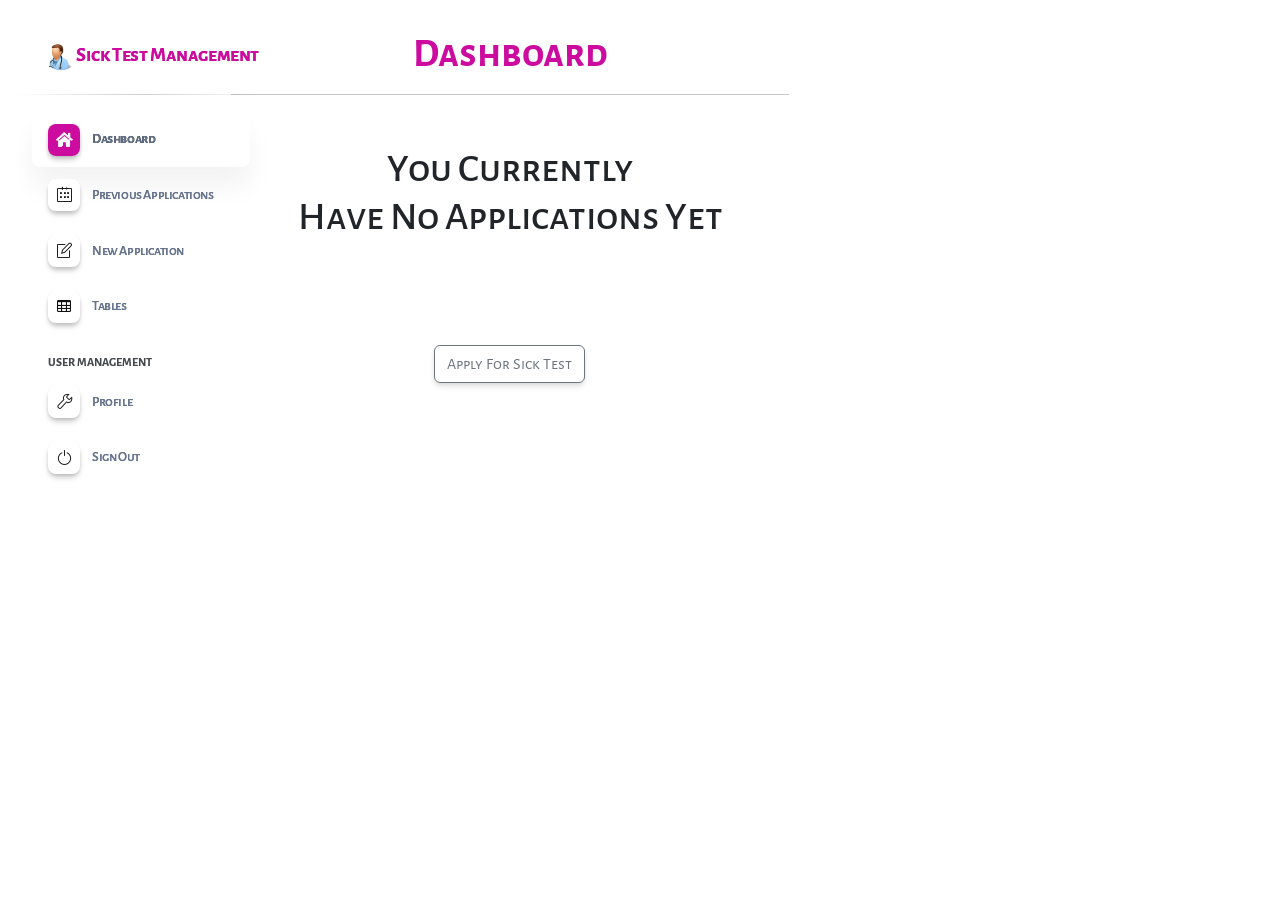
<file: sickAppeal/Student/Student_Dashboard 0 applications.html>
<!DOCTYPE html>
<html lang="en">

<head>
    <meta charset="utf-8">
    <meta name="viewport" content="width=device-width, initial-scale=1.0, shrink-to-fit=no">
    <title>SickTest Application</title>
    <link rel="stylesheet" href="../assets/bootstrap/css/bootstrap.min.css">
    <link rel="stylesheet" href="https://fonts.googleapis.com/css?family=Actor&amp;display=swap">
    <link rel="stylesheet" href="https://fonts.googleapis.com/css?family=Adamina&amp;display=swap">
    <link rel="stylesheet" href="https://fonts.googleapis.com/css?family=Alegreya+Sans&amp;display=swap">
    <link rel="stylesheet" href="https://fonts.googleapis.com/css?family=Alegreya+Sans+SC&amp;display=swap">
    <link rel="stylesheet" href="../assets/fonts/fontawesome-all.min.css">
    <link rel="stylesheet" href="../assets/fonts/font-awesome.min.css">
    <link rel="stylesheet" href="../assets/fonts/simple-line-icons.min.css">
    <link rel="stylesheet" href="../assets/fonts/fontawesome5-overrides.min.css">
    <link rel="stylesheet" href="../assets/css/Floating-Button.css">
    <link rel="stylesheet" href="../assets/css/Soft-UI-Aside-Navbar.css">
</head>

<body>
    <section>
        <div>
            <aside id="sidenav-main" class="sidenav navbar navbar-vertical navbar-expand-xs border-0 border-radius-xl my-3 fixed-left ms-3">
                <div class="sidenav-header"><i class="fa fa-times p-3 cursor-pointer text-secondary opacity-5 position-absolute right-0 top-0 d-none d-xl-none"></i><a class="navbar-brand m-0" href="" style="margin-right: -13px;padding-right: 44px;"><img class="navbar-brand-img h-100 w-15" src="../assets/img/medical-icon-png-6589.png" style="margin-right: -6px;"><span class="ms-2 font-weight-bolder" style="font-family: 'Alegreya Sans SC', sans-serif;font-size: 20px;padding-left: 0px;margin-right: 10px;padding-right: 20px;"><span style="color: rgb(203, 12, 159);">Sick Test Management</span></span></a>
                    <hr class="horizontal dark mt-0">
                    <div id="sidenav-collapse-main" class="collapse navbar-collapse w-auto">
                        <ul class="navbar-nav">
                            <li class="nav-item"><a class="nav-link active" href=""><i class="fas fa-home active icon icon-shape icon-sm shadow border-radius-md text-center me-2 d-flex align-items-center justify-content-center"></i><span class="nav-link-text ms-1" style="font-family: 'Alegreya Sans SC', sans-serif;">Dashboard<br></span></a></li>
                            <li class="nav-item"><a class="nav-link" href=""><i class="icon-calendar icon icon-shape icon-sm shadow border-radius-md bg-white text-center me-2 d-flex align-items-center justify-content-center"></i><span class="nav-link-text ms-1" style="font-family: 'Alegreya Sans SC', sans-serif;">Previous Applications</span></a></li>
                            <li class="nav-item"><a class="nav-link" href=""><i class="icon-note icon icon-shape icon-sm shadow border-radius-md bg-white text-center me-2 d-flex align-items-center justify-content-center"></i><span class="nav-link-text ms-1" style="font-family: 'Alegreya Sans SC', sans-serif;">New Application</span></a></li>
                            <li class="nav-item"><a class="nav-link" href=""><i class="fa fa-table icon icon-shape icon-sm shadow border-radius-md bg-white text-center me-2 d-flex align-items-center justify-content-center"></i><span class="nav-link-text ms-1" style="font-family: 'Alegreya Sans SC', sans-serif;">Tables<br></span></a></li>
                            <li class="nav-item mt-3"><span class="ps-4 ms-2 text-uppercase text-xs font-weight-bolder opacity-6" style="font-family: 'Alegreya Sans SC', sans-serif;">User Management</span></li>
                            <li class="nav-item"><a class="nav-link" href=""><i class="icon-wrench icon icon-shape icon-sm shadow border-radius-md bg-white text-center me-2 d-flex align-items-center justify-content-center"></i><span class="nav-link-text ms-1" style="font-family: 'Alegreya Sans SC', sans-serif;">Profile<br></span></a></li>
                            <li class="nav-item"><a class="nav-link" href=""><i class="icon-power icon icon-shape icon-sm shadow border-radius-md bg-white text-center me-2 d-flex align-items-center justify-content-center"></i><span class="nav-link-text ms-1" style="font-family: 'Alegreya Sans SC', sans-serif;">Sign Out</span></a></li>
                        </ul>
                    </div>
                </div>
            </aside>
            <div class="container">
                <div class="row">
                    <div class="col-md-6" style="margin-right: -421px;padding-right: 420px;">
                        <div>
                            <aside id="sidenav-main-1" class="sidenav navbar navbar-vertical navbar-expand-xs border-0 border-radius-xl my-3 fixed-left ms-3">
                                <div class="sidenav-header"><i class="fa fa-times p-3 cursor-pointer text-secondary opacity-5 position-absolute right-0 top-0 d-none d-xl-none"></i><a class="navbar-brand m-0" href="" style="margin-right: -13px;padding-right: 44px;"><img class="navbar-brand-img h-100 w-15" src="../assets/img/medical-icon-png-6589.png" style="margin-right: -6px;"><span class="ms-2 font-weight-bolder" style="font-family: 'Alegreya Sans SC', sans-serif;font-size: 20px;padding-left: 0px;margin-right: 10px;padding-right: 20px;"><span style="color: rgb(203, 12, 159);">Sick Test Management</span></span></a>
                                    <hr class="horizontal dark mt-0">
                                    <div id="sidenav-collapse-main-1" class="collapse navbar-collapse w-auto">
                                        <ul class="navbar-nav">
                                            <li class="nav-item"><a class="nav-link" href=""><i class="icon-home text-light active icon icon-shape icon-sm shadow border-radius-md text-center me-2 d-flex align-items-center justify-content-center"></i><span class="nav-link-text ms-1" style="font-family: 'Alegreya Sans SC', sans-serif;">Dashboard<br></span></a></li>
                                            <li class="nav-item"><a class="nav-link" href=""><i class="icon-calendar icon icon-shape icon-sm shadow border-radius-md bg-white text-center me-2 d-flex align-items-center justify-content-center"></i><span class="nav-link-text ms-1" style="font-family: 'Alegreya Sans SC', sans-serif;">Previous Applications</span></a></li>
                                            <li class="nav-item"><a class="nav-link" href=""><i class="icon-note icon icon-shape icon-sm shadow border-radius-md bg-white text-center me-2 d-flex align-items-center justify-content-center"></i><span class="nav-link-text ms-1" style="font-family: 'Alegreya Sans SC', sans-serif;">New Application</span></a></li>
                                            <li class="nav-item"><a class="nav-link" href=""><i class="fa fa-table icon icon-shape icon-sm shadow border-radius-md bg-white text-center me-2 d-flex align-items-center justify-content-center"></i><span class="nav-link-text ms-1" style="font-family: 'Alegreya Sans SC', sans-serif;">Tables<br></span></a></li>
                                            <li class="nav-item mt-3"><span class="ps-4 ms-2 text-uppercase text-xs font-weight-bolder opacity-6" style="font-family: 'Alegreya Sans SC', sans-serif;">User Management</span></li>
                                            <li class="nav-item"><a class="nav-link" href=""><i class="icon-wrench icon icon-shape icon-sm shadow border-radius-md bg-white text-center me-2 d-flex align-items-center justify-content-center"></i><span class="nav-link-text ms-1" style="font-family: 'Alegreya Sans SC', sans-serif;">Profile<br></span></a></li>
                                            <li class="nav-item"><a class="nav-link" href=""><i class="icon-power active icon icon-shape icon-sm shadow border-radius-md bg-white text-center me-2 d-flex align-items-center justify-content-center"></i><span class="nav-link-text ms-1" style="font-family: 'Alegreya Sans SC', sans-serif;">Sign Out</span></a></li>
                                        </ul>
                                    </div>
                                </div>
                            </aside>
                        </div>
                    </div>
                    <div class="col-md-6" style="padding-right: 0px;margin-right: 0px;">
                        <div>
                            <h1 class="text-center" style="margin-top: 30px;font-family: 'Alegreya Sans SC', sans-serif;font-weight: bold;color: rgb(203,12,159);">Dashboard</h1>
                            <hr>
                        </div>
                        <div style="padding-left: 0px;margin-top: 50px;margin-left: 0px;">
                            <h1 class="text-center" style="font-family: 'Alegreya Sans SC', sans-serif;">You Currently <br>Have No Applications Yet<br><br><br><button class="btn btn-outline-secondary border-secondary shadow justify-content-center align-items-center align-content-center" type="button" style="margin-left: -1px;">Apply For Sick Test</button></h1>
                        </div>
                    </div>
                </div>
            </div>
        </div>
    </section>
    <script src="../assets/bootstrap/js/bootstrap.min.js"></script>
    <script src="../assets/js/bs-init.js"></script>
</body>

</html>
</file>
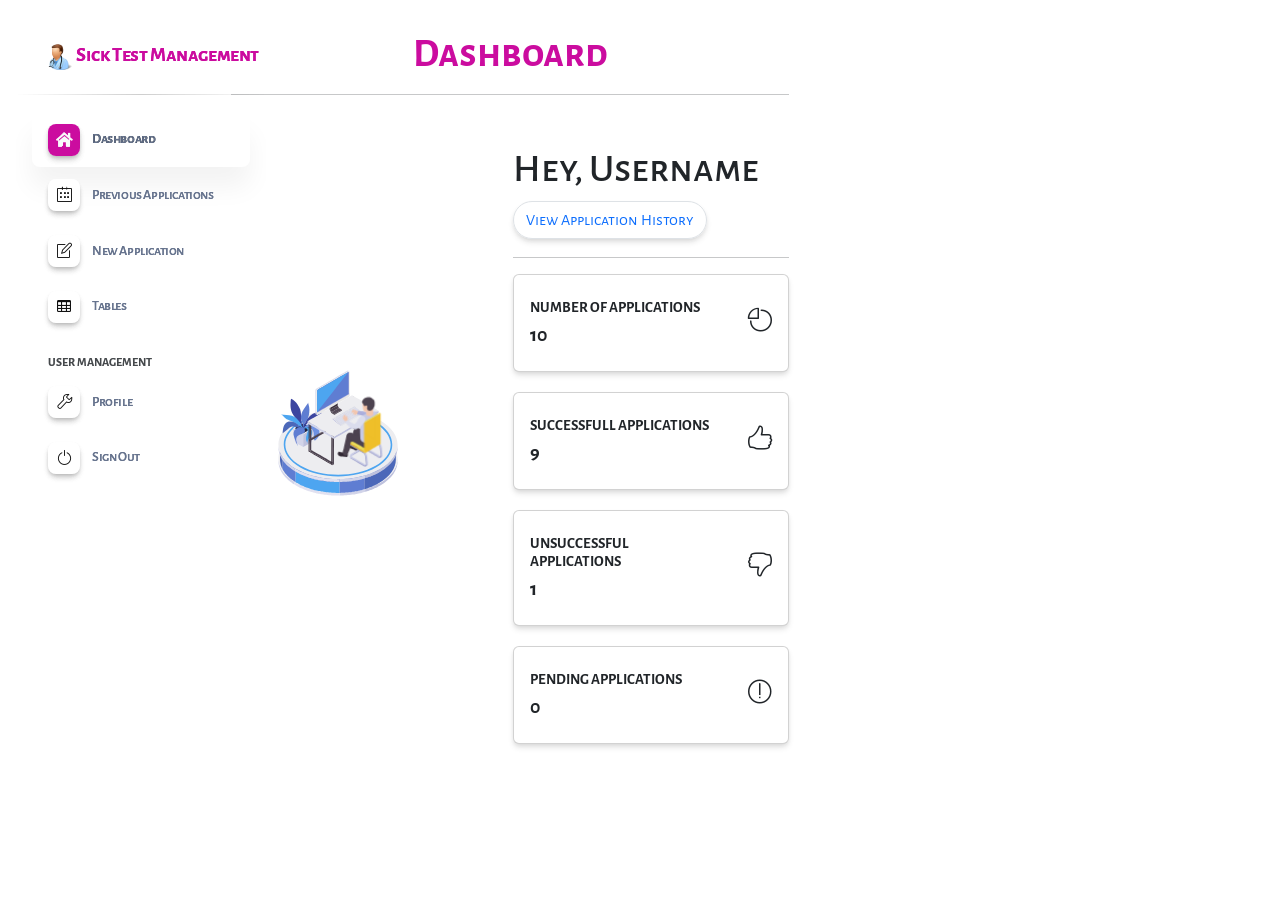
<file: sickAppeal/Student/Student_Dashboard wApplications.html>
<!DOCTYPE html>
<html lang="en">

<head>
    <meta charset="utf-8">
    <meta name="viewport" content="width=device-width, initial-scale=1.0, shrink-to-fit=no">
    <title>SickTest Application</title>
    <link rel="stylesheet" href="../assets/bootstrap/css/bootstrap.min.css">
    <link rel="stylesheet" href="https://fonts.googleapis.com/css?family=Actor&amp;display=swap">
    <link rel="stylesheet" href="https://fonts.googleapis.com/css?family=Adamina&amp;display=swap">
    <link rel="stylesheet" href="https://fonts.googleapis.com/css?family=Alegreya+Sans&amp;display=swap">
    <link rel="stylesheet" href="https://fonts.googleapis.com/css?family=Alegreya+Sans+SC&amp;display=swap">
    <link rel="stylesheet" href="../assets/fonts/fontawesome-all.min.css">
    <link rel="stylesheet" href="../assets/fonts/font-awesome.min.css">
    <link rel="stylesheet" href="../assets/fonts/simple-line-icons.min.css">
    <link rel="stylesheet" href="../assets/fonts/fontawesome5-overrides.min.css">
    <link rel="stylesheet" href="../assets/css/animate.min.css">
    <link rel="stylesheet" href="../assets/css/Floating-Button.css">
    <link rel="stylesheet" href="../assets/css/Soft-UI-Aside-Navbar.css">
</head>

<body>
    <section>
        <div>
            <aside id="sidenav-main" class="sidenav navbar navbar-vertical navbar-expand-xs border-0 border-radius-xl my-3 fixed-left ms-3">
                <div class="sidenav-header"><i class="fa fa-times p-3 cursor-pointer text-secondary opacity-5 position-absolute right-0 top-0 d-none d-xl-none"></i><a class="navbar-brand m-0" href="" style="margin-right: -13px;padding-right: 44px;"><img class="navbar-brand-img h-100 w-15" src="../assets/img/medical-icon-png-6589.png" style="margin-right: -6px;"><span class="ms-2 font-weight-bolder" style="font-family: 'Alegreya Sans SC', sans-serif;font-size: 20px;padding-left: 0px;margin-right: 10px;padding-right: 20px;"><span style="color: rgb(203, 12, 159);">Sick Test Management</span></span></a>
                    <hr class="horizontal dark mt-0">
                    <div id="sidenav-collapse-main" class="collapse navbar-collapse w-auto">
                        <ul class="navbar-nav">
                            <li class="nav-item"><a class="nav-link active" href=""><i class="fas fa-home active icon icon-shape icon-sm shadow border-radius-md text-center me-2 d-flex align-items-center justify-content-center"></i><span class="nav-link-text ms-1" style="font-family: 'Alegreya Sans SC', sans-serif;">Dashboard<br></span></a></li>
                            <li class="nav-item"><a class="nav-link" href=""><i class="icon-calendar icon icon-shape icon-sm shadow border-radius-md bg-white text-center me-2 d-flex align-items-center justify-content-center"></i><span class="nav-link-text ms-1" style="font-family: 'Alegreya Sans SC', sans-serif;">Previous Applications</span></a></li>
                            <li class="nav-item"><a class="nav-link" href=""><i class="icon-note icon icon-shape icon-sm shadow border-radius-md bg-white text-center me-2 d-flex align-items-center justify-content-center"></i><span class="nav-link-text ms-1" style="font-family: 'Alegreya Sans SC', sans-serif;">New Application</span></a></li>
                            <li class="nav-item"><a class="nav-link" href=""><i class="fa fa-table icon icon-shape icon-sm shadow border-radius-md bg-white text-center me-2 d-flex align-items-center justify-content-center"></i><span class="nav-link-text ms-1" style="font-family: 'Alegreya Sans SC', sans-serif;">Tables<br></span></a></li>
                            <li class="nav-item mt-3"><span class="ps-4 ms-2 text-uppercase text-xs font-weight-bolder opacity-6" style="font-family: 'Alegreya Sans SC', sans-serif;">User Management</span></li>
                            <li class="nav-item"><a class="nav-link" href=""><i class="icon-wrench icon icon-shape icon-sm shadow border-radius-md bg-white text-center me-2 d-flex align-items-center justify-content-center"></i><span class="nav-link-text ms-1" style="font-family: 'Alegreya Sans SC', sans-serif;">Profile<br></span></a></li>
                            <li class="nav-item"><a class="nav-link" href=""><i class="icon-power icon icon-shape icon-sm shadow border-radius-md bg-white text-center me-2 d-flex align-items-center justify-content-center"></i><span class="nav-link-text ms-1" style="font-family: 'Alegreya Sans SC', sans-serif;">Sign Out</span></a></li>
                        </ul>
                    </div>
                </div>
            </aside>
            <div class="container">
                <div class="row">
                    <div class="col-md-6" style="margin-right: -421px;padding-right: 420px;">
                        <div>
                            <aside id="sidenav-main-1" class="sidenav navbar navbar-vertical navbar-expand-xs border-0 border-radius-xl my-3 fixed-left ms-3">
                                <div class="sidenav-header"><i class="fa fa-times p-3 cursor-pointer text-secondary opacity-5 position-absolute right-0 top-0 d-none d-xl-none"></i><a class="navbar-brand m-0" href="" style="margin-right: -13px;padding-right: 44px;"><img class="navbar-brand-img h-100 w-15" src="../assets/img/medical-icon-png-6589.png" style="margin-right: -6px;"><span class="ms-2 font-weight-bolder" style="font-family: 'Alegreya Sans SC', sans-serif;font-size: 20px;padding-left: 0px;margin-right: 10px;padding-right: 20px;"><span style="color: rgb(203, 12, 159);">Sick Test Management</span></span></a>
                                    <hr class="horizontal dark mt-0">
                                    <div id="sidenav-collapse-main-1" class="collapse navbar-collapse w-auto">
                                        <ul class="navbar-nav">
                                            <li class="nav-item"><a class="nav-link" href=""><i class="icon-home text-light active icon icon-shape icon-sm shadow border-radius-md text-center me-2 d-flex align-items-center justify-content-center"></i><span class="nav-link-text ms-1" style="font-family: 'Alegreya Sans SC', sans-serif;">Dashboard<br></span></a></li>
                                            <li class="nav-item"><a class="nav-link" href=""><i class="icon-calendar icon icon-shape icon-sm shadow border-radius-md bg-white text-center me-2 d-flex align-items-center justify-content-center"></i><span class="nav-link-text ms-1" style="font-family: 'Alegreya Sans SC', sans-serif;">Previous Applications</span></a></li>
                                            <li class="nav-item"><a class="nav-link" href=""><i class="icon-note icon icon-shape icon-sm shadow border-radius-md bg-white text-center me-2 d-flex align-items-center justify-content-center"></i><span class="nav-link-text ms-1" style="font-family: 'Alegreya Sans SC', sans-serif;">New Application</span></a></li>
                                            <li class="nav-item"><a class="nav-link" href=""><i class="fa fa-table icon icon-shape icon-sm shadow border-radius-md bg-white text-center me-2 d-flex align-items-center justify-content-center"></i><span class="nav-link-text ms-1" style="font-family: 'Alegreya Sans SC', sans-serif;">Tables<br></span></a></li>
                                            <li class="nav-item mt-3"><span class="ps-4 ms-2 text-uppercase text-xs font-weight-bolder opacity-6" style="font-family: 'Alegreya Sans SC', sans-serif;">User Management</span></li>
                                            <li class="nav-item"><a class="nav-link" href=""><i class="icon-wrench icon icon-shape icon-sm shadow border-radius-md bg-white text-center me-2 d-flex align-items-center justify-content-center"></i><span class="nav-link-text ms-1" style="font-family: 'Alegreya Sans SC', sans-serif;">Profile<br></span></a></li>
                                            <li class="nav-item"><a class="nav-link" href=""><i class="icon-power active icon icon-shape icon-sm shadow border-radius-md bg-white text-center me-2 d-flex align-items-center justify-content-center"></i><span class="nav-link-text ms-1" style="font-family: 'Alegreya Sans SC', sans-serif;">Sign Out</span></a></li>
                                        </ul>
                                    </div>
                                </div>
                            </aside>
                        </div>
                    </div>
                    <div class="col-md-6" style="padding-right: 0px;margin-right: 0px;">
                        <div>
                            <h1 class="text-center" style="margin-top: 30px;font-family: 'Alegreya Sans SC', sans-serif;font-weight: bold;color: rgb(203,12,159);">Dashboard</h1>
                            <hr>
                        </div>
                        <div style="padding-left: 0px;margin-top: 50px;margin-left: 0px;">
                            <div class="row">
                                <div class="col" style="margin-top: 112px;margin-right: 0px;padding-right: 0px;padding-left: 0px;margin-left: -19px;">
                                    <div>
                                        <lottie-player src="../assets/js/77622-remote-work-management.json" mode="normal" loop="" autoplay=""></lottie-player>
                                    </div>
                                </div>
                                <div class="col" style="margin-left: 25px;">
                                    <h1 class="text-start" style="text-align: left;font-family: 'Alegreya Sans SC', sans-serif;">Hey, Username<br><button class="btn btn-outline-primary border rounded-pill shadow" type="button">View Application History</button></h1>
                                    <hr>
                                    <div class="row" style="margin-bottom: 20px;">
                                        <div class="col">
                                            <div class="card shadow border-start-primary py-2" data-bss-hover-animate="pulse">
                                                <div class="card-body">
                                                    <div class="row align-items-center no-gutters">
                                                        <div class="col me-2">
                                                            <div class="text-uppercase text-primary fw-bold text-xs mb-1"><span class="text-dark" style="font-family: 'Alegreya Sans SC', sans-serif;color: rgb(33, 37, 41);font-size: 15px;">Number Of Applications</span></div>
                                                            <div class="text-dark fw-bold h5 mb-0"><span style="font-family: 'Alegreya Sans SC', sans-serif;">10</span></div>
                                                        </div>
                                                        <div class="col-auto"><i class="icon-pie-chart fs-4 fa-2x text-gray-300"></i></div>
                                                    </div>
                                                </div>
                                            </div>
                                        </div>
                                    </div>
                                    <div class="row" style="margin-bottom: 20px;">
                                        <div class="col">
                                            <div class="card shadow border-start-primary py-2" data-bss-hover-animate="pulse">
                                                <div class="card-body">
                                                    <div class="row align-items-center no-gutters">
                                                        <div class="col me-2">
                                                            <div class="text-uppercase text-primary fw-bold text-xs mb-1"><span style="font-family: 'Alegreya Sans SC', sans-serif;color: rgb(33, 37, 41);font-size: 15px;">Successfull Applications</span></div>
                                                            <div class="text-dark fw-bold h5 mb-0"><span style="font-family: 'Alegreya Sans SC', sans-serif;">9</span></div>
                                                        </div>
                                                        <div class="col-auto"><i class="icon-like fs-4 fa-2x text-gray-300"></i></div>
                                                    </div>
                                                </div>
                                            </div>
                                        </div>
                                    </div>
                                    <div class="row" style="margin-bottom: 20px;">
                                        <div class="col">
                                            <div class="card shadow border-start-primary py-2" data-bss-hover-animate="pulse">
                                                <div class="card-body">
                                                    <div class="row align-items-center no-gutters">
                                                        <div class="col me-2">
                                                            <div class="text-uppercase text-primary fw-bold text-xs mb-1"><span style="font-family: 'Alegreya Sans SC', sans-serif;color: rgb(33, 37, 41);font-size: 15px;">Unsuccessful Applications</span></div>
                                                            <div class="text-dark fw-bold h5 mb-0"><span style="font-family: 'Alegreya Sans SC', sans-serif;">1</span></div>
                                                        </div>
                                                        <div class="col-auto"><i class="icon-dislike fs-4 fa-2x text-gray-300"></i></div>
                                                    </div>
                                                </div>
                                            </div>
                                        </div>
                                    </div>
                                    <div class="row" style="margin-bottom: 20px;">
                                        <div class="col">
                                            <div class="card shadow border-start-primary py-2" data-bss-hover-animate="pulse">
                                                <div class="card-body">
                                                    <div class="row align-items-center no-gutters">
                                                        <div class="col me-2">
                                                            <div class="text-uppercase text-primary fw-bold text-xs mb-1"><span style="font-family: 'Alegreya Sans SC', sans-serif;color: rgb(33, 37, 41);font-size: 15px;">Pending Applications</span></div>
                                                            <div class="text-dark fw-bold h5 mb-0"><span style="font-family: 'Alegreya Sans SC', sans-serif;">0</span></div>
                                                        </div>
                                                        <div class="col-auto"><i class="icon-exclamation fs-4 fa-2x text-gray-300"></i></div>
                                                    </div>
                                                </div>
                                            </div>
                                        </div>
                                    </div>
                                </div>
                            </div>
                        </div>
                    </div>
                </div>
            </div>
        </div>
    </section>
    <script src="../assets/bootstrap/js/bootstrap.min.js"></script>
    <script src="../assets/js/lottie-player.min.js"></script>
    <script src="../assets/js/bs-init.js"></script>
</body>

</html>
</file>
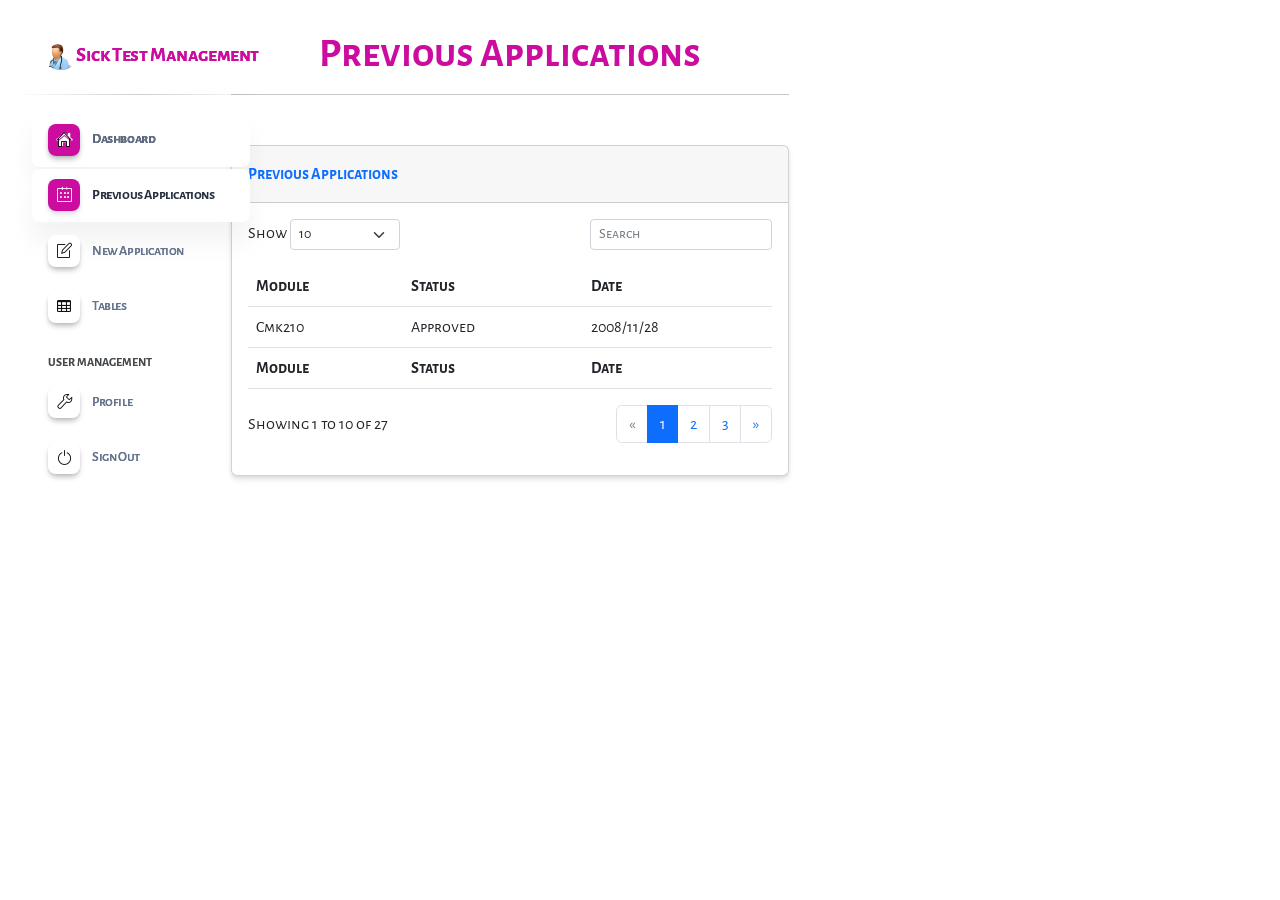
<file: sickAppeal/Student/Student_Previous.html>
<!DOCTYPE html>
<html lang="en">

<head>
    <meta charset="utf-8">
    <meta name="viewport" content="width=device-width, initial-scale=1.0, shrink-to-fit=no">
    <title>SickTest Application</title>
    <link rel="stylesheet" href="../assets/bootstrap/css/bootstrap.min.css">
    <link rel="stylesheet" href="https://fonts.googleapis.com/css?family=Actor&amp;display=swap">
    <link rel="stylesheet" href="https://fonts.googleapis.com/css?family=Adamina&amp;display=swap">
    <link rel="stylesheet" href="https://fonts.googleapis.com/css?family=Alegreya+Sans&amp;display=swap">
    <link rel="stylesheet" href="https://fonts.googleapis.com/css?family=Alegreya+Sans+SC&amp;display=swap">
    <link rel="stylesheet" href="../assets/fonts/fontawesome-all.min.css">
    <link rel="stylesheet" href="../assets/fonts/font-awesome.min.css">
    <link rel="stylesheet" href="../assets/fonts/simple-line-icons.min.css">
    <link rel="stylesheet" href="../assets/fonts/fontawesome5-overrides.min.css">
    <link rel="stylesheet" href="../assets/css/Floating-Button.css">
    <link rel="stylesheet" href="../assets/css/Soft-UI-Aside-Navbar.css">
</head>

<body>
    <section>
        <div>
            <aside id="sidenav-main" class="sidenav navbar navbar-vertical navbar-expand-xs border-0 border-radius-xl my-3 fixed-left ms-3">
                <div class="sidenav-header"><i class="fa fa-times p-3 cursor-pointer text-secondary opacity-5 position-absolute right-0 top-0 d-none d-xl-none"></i><a class="navbar-brand m-0" href="" style="margin-right: -13px;padding-right: 44px;"><img class="navbar-brand-img h-100 w-15" src="../assets/img/medical-icon-png-6589.png" style="margin-right: -6px;"><span class="ms-2 font-weight-bolder" style="font-family: 'Alegreya Sans SC', sans-serif;font-size: 20px;padding-left: 0px;margin-right: 10px;padding-right: 20px;"><span style="color: rgb(203, 12, 159);">Sick Test Management</span></span></a>
                    <hr class="horizontal dark mt-0">
                    <div id="sidenav-collapse-main" class="collapse navbar-collapse w-auto">
                        <ul class="navbar-nav">
                            <li class="nav-item"><a class="nav-link active" href=""><i class="fas fa-home active icon icon-shape icon-sm shadow border-radius-md text-center me-2 d-flex align-items-center justify-content-center"></i><span class="nav-link-text ms-1" style="font-family: 'Alegreya Sans SC', sans-serif;">Dashboard<br></span></a></li>
                            <li class="nav-item"><a class="nav-link" href=""><i class="icon-calendar icon icon-shape icon-sm shadow border-radius-md bg-white text-center me-2 d-flex align-items-center justify-content-center"></i><span class="nav-link-text ms-1" style="font-family: 'Alegreya Sans SC', sans-serif;">Previous Applications</span></a></li>
                            <li class="nav-item"><a class="nav-link" href=""><i class="icon-note icon icon-shape icon-sm shadow border-radius-md bg-white text-center me-2 d-flex align-items-center justify-content-center"></i><span class="nav-link-text ms-1" style="font-family: 'Alegreya Sans SC', sans-serif;">New Application</span></a></li>
                            <li class="nav-item"><a class="nav-link" href=""><i class="fa fa-table icon icon-shape icon-sm shadow border-radius-md bg-white text-center me-2 d-flex align-items-center justify-content-center"></i><span class="nav-link-text ms-1" style="font-family: 'Alegreya Sans SC', sans-serif;">Tables<br></span></a></li>
                            <li class="nav-item mt-3"><span class="ps-4 ms-2 text-uppercase text-xs font-weight-bolder opacity-6" style="font-family: 'Alegreya Sans SC', sans-serif;">User Management</span></li>
                            <li class="nav-item"><a class="nav-link" href=""><i class="icon-wrench icon icon-shape icon-sm shadow border-radius-md bg-white text-center me-2 d-flex align-items-center justify-content-center"></i><span class="nav-link-text ms-1" style="font-family: 'Alegreya Sans SC', sans-serif;">Profile<br></span></a></li>
                            <li class="nav-item"><a class="nav-link" href=""><i class="icon-power icon icon-shape icon-sm shadow border-radius-md bg-white text-center me-2 d-flex align-items-center justify-content-center"></i><span class="nav-link-text ms-1" style="font-family: 'Alegreya Sans SC', sans-serif;">Sign Out</span></a></li>
                        </ul>
                    </div>
                </div>
            </aside>
            <div class="container">
                <div class="row">
                    <div class="col-md-6" style="margin-right: -421px;padding-right: 420px;">
                        <div>
                            <aside id="sidenav-main-1" class="sidenav navbar navbar-vertical navbar-expand-xs border-0 border-radius-xl my-3 fixed-left ms-3">
                                <div class="sidenav-header"><i class="fa fa-times p-3 cursor-pointer text-secondary opacity-5 position-absolute right-0 top-0 d-none d-xl-none"></i><a class="navbar-brand m-0" href="" style="margin-right: -13px;padding-right: 44px;"><img class="navbar-brand-img h-100 w-15" src="../assets/img/medical-icon-png-6589.png" style="margin-right: -6px;"><span class="ms-2 font-weight-bolder" style="font-family: 'Alegreya Sans SC', sans-serif;font-size: 20px;padding-left: 0px;margin-right: 10px;padding-right: 20px;"><span style="color: rgb(203, 12, 159);">Sick Test Management</span></span></a>
                                    <hr class="horizontal dark mt-0">
                                    <div id="sidenav-collapse-main-1" class="collapse navbar-collapse w-auto">
                                        <ul class="navbar-nav">
                                            <li class="nav-item"><a class="nav-link" href=""><i class="icon-home icon icon-shape icon-sm shadow border-radius-md text-center me-2 d-flex align-items-center justify-content-center"></i><span class="nav-link-text ms-1" style="font-family: 'Alegreya Sans SC', sans-serif;">Dashboard<br></span></a></li>
                                            <li class="nav-item"><a class="nav-link active" href=""><i class="icon-calendar text-light active icon icon-shape icon-sm shadow border-radius-md bg-white text-center me-2 d-flex align-items-center justify-content-center"></i><span class="nav-link-text ms-1" style="font-family: 'Alegreya Sans SC', sans-serif;">Previous Applications</span></a></li>
                                            <li class="nav-item"><a class="nav-link" href=""><i class="icon-note icon icon-shape icon-sm shadow border-radius-md bg-white text-center me-2 d-flex align-items-center justify-content-center"></i><span class="nav-link-text ms-1" style="font-family: 'Alegreya Sans SC', sans-serif;">New Application</span></a></li>
                                            <li class="nav-item"><a class="nav-link" href=""><i class="fa fa-table icon icon-shape icon-sm shadow border-radius-md bg-white text-center me-2 d-flex align-items-center justify-content-center"></i><span class="nav-link-text ms-1" style="font-family: 'Alegreya Sans SC', sans-serif;">Tables<br></span></a></li>
                                            <li class="nav-item mt-3"><span class="ps-4 ms-2 text-uppercase text-xs font-weight-bolder opacity-6" style="font-family: 'Alegreya Sans SC', sans-serif;">User Management</span></li>
                                            <li class="nav-item"><a class="nav-link" href=""><i class="icon-wrench icon icon-shape icon-sm shadow border-radius-md bg-white text-center me-2 d-flex align-items-center justify-content-center"></i><span class="nav-link-text ms-1" style="font-family: 'Alegreya Sans SC', sans-serif;">Profile<br></span></a></li>
                                            <li class="nav-item"><a class="nav-link" href=""><i class="icon-power active icon icon-shape icon-sm shadow border-radius-md bg-white text-center me-2 d-flex align-items-center justify-content-center"></i><span class="nav-link-text ms-1" style="font-family: 'Alegreya Sans SC', sans-serif;">Sign Out</span></a></li>
                                        </ul>
                                    </div>
                                </div>
                            </aside>
                        </div>
                    </div>
                    <div class="col-md-6" style="padding-right: 0px;margin-right: 0px;">
                        <div>
                            <h1 class="text-center" style="margin-top: 30px;font-family: 'Alegreya Sans SC', sans-serif;font-weight: bold;color: rgb(203,12,159);">Previous Applications</h1>
                            <hr>
                        </div>
                        <div style="padding-left: 0px;margin-top: 50px;margin-left: 0px;">
                            <div class="card shadow" style="font-family: 'Alegreya Sans SC', sans-serif;">
                                <div class="card-header py-3">
                                    <p class="text-primary m-0 fw-bold">Previous Applications</p>
                                </div>
                                <div class="card-body">
                                    <div class="row">
                                        <div class="col-md-6 text-nowrap">
                                            <div id="dataTable_length" class="dataTables_length" aria-controls="dataTable"><label class="form-label">Show&nbsp;<select class="d-inline-block form-select form-select-sm">
                                                        <option value="10" selected="">10</option>
                                                        <option value="25">25</option>
                                                        <option value="50">50</option>
                                                        <option value="100">100</option>
                                                    </select>&nbsp;</label></div>
                                        </div>
                                        <div class="col-md-6">
                                            <div class="text-md-end dataTables_filter" id="dataTable_filter"><label class="form-label"><input type="search" class="form-control form-control-sm" aria-controls="dataTable" placeholder="Search"></label></div>
                                        </div>
                                    </div>
                                    <div class="table-responsive table mt-2" id="dataTable-1" role="grid" aria-describedby="dataTable_info">
                                        <table class="table my-0" id="dataTable">
                                            <thead>
                                                <tr>
                                                    <th>Module</th>
                                                    <th>Status</th>
                                                    <th>Date</th>
                                                </tr>
                                            </thead>
                                            <tbody>
                                                <tr>
                                                    <td>Cmk210</td>
                                                    <td>Approved</td>
                                                    <td>2008/11/28</td>
                                                </tr>
                                            </tbody>
                                            <tfoot>
                                                <tr>
                                                    <td><strong>Module</strong></td>
                                                    <td><strong>Status</strong></td>
                                                    <td><strong>Date</strong></td>
                                                </tr>
                                            </tfoot>
                                        </table>
                                    </div>
                                    <div class="row">
                                        <div class="col-md-6 align-self-center">
                                            <p id="dataTable_info" class="dataTables_info" role="status" aria-live="polite">Showing 1 to 10 of 27</p>
                                        </div>
                                        <div class="col-md-6">
                                            <nav class="d-lg-flex justify-content-lg-end dataTables_paginate paging_simple_numbers">
                                                <ul class="pagination">
                                                    <li class="page-item disabled"><a class="page-link" aria-label="Previous" href="#"><span aria-hidden="true">«</span></a></li>
                                                    <li class="page-item active"><a class="page-link" href="#">1</a></li>
                                                    <li class="page-item"><a class="page-link" href="#">2</a></li>
                                                    <li class="page-item"><a class="page-link" href="#">3</a></li>
                                                    <li class="page-item"><a class="page-link" aria-label="Next" href="#"><span aria-hidden="true">»</span></a></li>
                                                </ul>
                                            </nav>
                                        </div>
                                    </div>
                                </div>
                            </div>
                        </div>
                    </div>
                </div>
            </div>
        </div>
    </section>
    <script src="../assets/bootstrap/js/bootstrap.min.js"></script>
    <script src="../assets/js/bs-init.js"></script>
</body>

</html>
</file>
<file: sickAppeal/assets/css/Floating-Button.css>
.float {
  position: fixed;
  width: 60px;
  height: 60px;
  bottom: 40px;
  right: 40px;
  background-color: #21BAE6;
  color: #FFF;
  font-size: 30px;
  border-radius: 50px;
  text-align: center;
  box-shadow: 2px 2px 3px #999;
}

.my-float {
  margin-top: 15px;
}

hr {
}
</file>
<file: sickAppeal/assets/css/Soft-UI-Aside-Navbar.css>
.active.fas.fa-home.icon.icon-shape.icon-sm.border-radius-md {
  color: var(--bs-light);
}

.icon {
  display: inline-block;
  color: #111111;
  height: 1em;
  width: 1em;
}

.icon-sm {
  height: 0.8em;
  width: 0.8em;
}

.icon {
  fill: currentColor;
  stroke: none;
}

*, *::before, *::after {
  box-sizing: border-box;
}

hr {
  margin: 1rem 0;
  color: inherit;
  background-color: currentColor;
  border: 0;
  opacity: 0.25;
}

hr:not([size]) {
  height: 1px;
}

ol, ul {
  padding-left: 2rem;
}

ol, ul, dl {
  margin-top: 0;
  margin-bottom: 1rem;
}

a {
  color: #cb0c9f;
  text-decoration: none;
}

a:hover {
  color: #830866;
  text-decoration: none;
}

img, svg {
  vertical-align: middle;
}

.collapse:not(.show) {
  display: none;
}

.nav-link {
  display: block;
  padding: 0.5rem 1rem;
  transition: color 0.15s ease-in-out, background-color 0.15s ease-in-out, border-color 0.15s ease-in-out;
}

@media (prefers-reduced-motion: reduce) {
  .nav-link {
    transition: none;
  }
}

.navbar {
  position: relative;
  display: flex;
  flex-wrap: wrap;
  align-items: center;
  justify-content: space-between;
  padding-top: 0.5rem;
  padding-bottom: 0.5rem;
}

.navbar-brand {
  padding-top: 0.40625rem;
  padding-bottom: 0.40625rem;
  margin-right: 1rem;
  font-size: 1.125rem;
  white-space: nowrap;
}

.navbar-nav {
  display: flex;
  flex-direction: column;
  padding-left: 0;
  margin-bottom: 0;
  list-style: none;
}

.navbar-nav .nav-link {
  padding-right: 0;
  padding-left: 0;
}

.navbar-collapse {
  flex-basis: 100%;
  flex-grow: 1;
  align-items: center;
}

.d-flex {
  display: flex !important;
}

.d-none {
  display: none !important;
}

.shadow {
  box-shadow: 0 0.25rem 0.375rem -0.0625rem rgba(20, 20, 20, 0.12), 0 0.125rem 0.25rem -0.0625rem rgba(20, 20, 20, 0.07) !important;
}

.position-absolute {
  position: absolute !important;
}

.top-0 {
  top: 0 !important;
}

.border-0 {
  border: 0 !important;
}

.border-0 {
  border-width: 0 !important;
}

.w-auto {
  width: auto !important;
}

.h-100 {
  height: 100% !important;
}

.justify-content-center {
  justify-content: center !important;
}

.align-items-center {
  align-items: center !important;
}

.m-0 {
  margin: 0 !important;
}

.my-3 {
  margin-top: 1rem !important;
  margin-bottom: 1rem !important;
}

.mt-0 {
  margin-top: 0 !important;
}

.mt-3 {
  margin-top: 1rem !important;
}

.me-2 {
  margin-right: 0.5rem !important;
}

.ms-1 {
  margin-left: 0.25rem !important;
}

.ms-2 {
  margin-left: 0.5rem !important;
}

.ms-3 {
  margin-left: 1rem !important;
}

.p-3 {
  padding: 1rem !important;
}

.ps-4 {
  padding-left: 1.5rem !important;
}

.text-center {
  text-align: center !important;
}

.text-uppercase {
  text-transform: uppercase !important;
}

.text-secondary {
  color: #8392AB !important;
}

.bg-white {
  background-color: #fff !important;
}

@media (min-width: 1200px) {
  .d-xl-none {
    display: none !important;
  }
}

.icon-shape {
  width: 48px;
  height: 48px;
  background-position: center;
  border-radius: 0.75rem;
}

.icon-sm {
  width: 32px;
  height: 32px;
}

hr.horizontal {
  background-color: transparent;
}

hr.horizontal.dark {
  background-image: linear-gradient(to right, rgba(0, 0, 0, 0), rgba(0, 0, 0, 0.4), rgba(0, 0, 0, 0));
}

.border-radius-md {
  border-radius: 0.5rem;
}

.border-radius-xl {
  border-radius: 1rem;
}

@media (max-width: 767.98px) {
  hr.horizontal {
    background-color: transparent;
  }
}

@media (max-width: 767.98px) {
  hr.horizontal.dark {
    background-image: linear-gradient(to right, rgba(0, 0, 0, 0), rgba(0, 0, 0, 0.4), rgba(0, 0, 0, 0));
  }
}

.navbar {
  box-shadow: 0 2px 12px 0 rgba(0, 0, 0, 0.16);
}

.navbar .navbar-brand {
  color: #252f40;
  font-size: 0.875rem;
}

.navbar .nav-link {
  color: #252f40;
  padding: 0.5rem 1rem;
  font-weight: 400;
  font-size: 0.875rem;
}

html * {
  -webkit-font-smoothing: antialiased;
  -moz-osx-font-smoothing: grayscale;
}

a {
  letter-spacing: -0.025rem;
  color: #000;
}

.text-xs {
  line-height: 1.25;
}

.text-xs {
  font-size: 0.75rem !important;
}

.text-center {
  text-align: center !important;
}

.text-uppercase {
  text-transform: uppercase !important;
}

.font-weight-bolder {
  font-weight: 700 !important;
}

.cursor-pointer {
  cursor: pointer;
}

.opacity-5 {
  opacity: 0.5 !important;
}

.opacity-6 {
  opacity: 0.6 !important;
}

.w-15 {
  width: 15% !important;
}

.top-0 {
  top: 0 !important;
}

.right-0 {
  right: 0 !important;
}

@media (max-width: 767.98px) {
  .navbar-collapse {
    position: relative;
  }
}

@media (max-width: 767.98px) {
  .navbar-collapse .navbar-nav {
    width: 100%;
  }
}

.navbar-vertical .navbar-brand-img, .navbar-vertical .navbar-brand > img {
  max-width: 100%;
  max-height: 2rem;
}

.navbar-vertical .navbar-nav .nav-link {
  padding-left: 1rem;
  padding-right: 1rem;
  font-weight: 500;
  color: #67748e;
}

.navbar-vertical .navbar-nav .nav-link > i {
  min-width: 1.8rem;
  font-size: .9375rem;
  line-height: 1.5rem;
}

.navbar-vertical .navbar-nav .nav-link {
  display: flex;
  align-items: center;
  white-space: nowrap;
}

.navbar-vertical.navbar-expand-xs {
  display: block;
  position: fixed;
  top: 0;
  bottom: 0;
  width: 100%;
  max-width: 15.625rem !important;
  overflow-y: auto;
  padding: 0;
  box-shadow: none;
}

.navbar-vertical.navbar-expand-xs .navbar-collapse {
  display: block;
  overflow: auto;
  height: calc(100vh - 360px);
}

.navbar-vertical.navbar-expand-xs.fixed-left {
  left: 0;
}

.navbar-vertical.navbar-expand-xs .navbar-nav .nav-link {
  padding-top: 0.675rem;
  padding-bottom: 0.675rem;
  margin: 0 1rem;
}

.navbar-vertical.navbar-expand-xs .navbar-nav .nav-link i, .navbar-vertical.navbar-expand-xs .navbar-nav .nav-link .sidenav-mini-icon, .navbar-vertical.navbar-expand-xs .navbar-nav .nav-link .sidenav-normal, .navbar-vertical.navbar-expand-xs .navbar-nav .nav-link .nav-link-text {
  pointer-events: none;
}

.navbar-vertical.navbar-expand-xs .navbar-nav .nav-item {
  width: 100%;
}

.navbar-vertical.navbar-expand-xs .navbar-nav > .nav-item {
  margin-top: .125rem;
}

.sidenav, .main-content {
  transition: all 0.2s ease-in-out;
}

.sidenav {
  z-index: 1050;
}

.sidenav .navbar-brand, .sidenav .navbar-heading {
  display: block;
}

@media (min-width: 1200px) {
  .sidenav:hover {
    max-width: 15.625rem;
  }
}

.sidenav .navbar-brand {
  padding: 1.5rem 2rem;
}

.sidenav-header {
  height: 4.875rem;
}

.g-sidenav-show .sidenav .nav-link-text {
  transition: 0.3s ease;
  opacity: 1;
}

@media (max-width: 1199.98px) {
  .g-sidenav-show:not(.rtl) .sidenav {
    transform: translateX(-17.125rem);
  }
}

.navbar-vertical .navbar-nav .nav-link.active {
  font-weight: 600;
  box-shadow: 0 20px 27px 0 rgba(0, 0, 0, 0.05);
  border-radius: 0.5rem;
}

.navbar-vertical .navbar-nav > .nav-item .nav-link.active {
  color: #252f40;
  background-color: #fff;
}

.navbar-vertical .navbar-nav > .nav-item .nav-link.active .icon {
  background-image: linear-gradient(310deg, #cb0c9f 0%, #cb0c9f 100%);
}

hr {
  margin: 1rem 0;
  color: inherit;
  background-color: currentColor;
  border: 0;
  opacity: .25;
}

hr:not([size]) {
  height: 1px;
}

ol, ul {
  padding-left: 2rem;
}

dl, ol, ul {
  margin-top: 0;
  margin-bottom: 1rem;
}

a {
  color: #cb0c9f;
}

a, a:hover {
  text-decoration: none;
}

a:hover {
  color: #830866;
}

img, svg {
  vertical-align: middle;
}

.collapse:not(.show) {
  display: none;
}

.nav-link {
  display: block;
  padding: .5rem 1rem;
  transition: color .15s ease-in-out,background-color .15s ease-in-out,border-color .15s ease-in-out;
}

@media (prefers-reduced-motion:reduce) {
  .nav-link {
    transition: none;
  }
}

.navbar {
  position: relative;
  display: flex;
  flex-wrap: wrap;
  align-items: center;
  justify-content: space-between;
  padding-top: .5rem;
  padding-bottom: .5rem;
}

.navbar-brand {
  padding-top: .40625rem;
  padding-bottom: .40625rem;
  margin-right: 1rem;
  font-size: 1.125rem;
  white-space: nowrap;
}

.navbar-nav {
  display: flex;
  flex-direction: column;
  padding-left: 0;
  margin-bottom: 0;
  list-style: none;
}

.navbar-nav .nav-link {
  padding-right: 0;
  padding-left: 0;
}

.navbar-collapse {
  flex-basis: 100%;
  flex-grow: 1;
  align-items: center;
}

.d-flex {
  display: flex!important;
}

.d-none {
  display: none!important;
}

.shadow {
  box-shadow: 0 .25rem .375rem -.0625rem hsla(0,0%,8%,.12),0 .125rem .25rem -.0625rem hsla(0,0%,8%,.07)!important;
}

.position-absolute {
  position: absolute!important;
}

.border-0 {
  border: 0!important;
}

.border-0 {
  border-width: 0!important;
}

.w-auto {
  width: auto!important;
}

.h-100 {
  height: 100%!important;
}

.justify-content-center {
  justify-content: center!important;
}

.align-items-center {
  align-items: center!important;
}

.m-0 {
  margin: 0!important;
}

.my-3 {
  margin-top: 1rem!important;
  margin-bottom: 1rem!important;
}

.mt-0 {
  margin-top: 0!important;
}

.mt-3 {
  margin-top: 1rem!important;
}

.me-2 {
  margin-right: .5rem!important;
}

.ms-1 {
  margin-left: .25rem!important;
}

.ms-2 {
  margin-left: .5rem!important;
}

.ms-3 {
  margin-left: 1rem!important;
}

.p-3 {
  padding: 1rem!important;
}

.ps-4 {
  padding-left: 1.5rem!important;
}

.text-secondary {
  color: #8392ab!important;
}

.bg-body, .bg-white {
  background-color: #fff!important;
}

@media (min-width:1200px) {
  .d-xl-none {
    display: none!important;
  }
}

.icon-shape {
  width: 48px;
  height: 48px;
  background-position: 50%;
  border-radius: .75rem;
}

.icon-sm {
  width: 32px;
  height: 32px;
}

hr.horizontal {
  background-color: transparent;
}

hr.horizontal.dark {
  background-image: linear-gradient(90deg,transparent,rgba(0,0,0,.4),transparent);
}

.border-radius-md {
  border-radius: .5rem;
}

.border-radius-xl {
  border-radius: 1rem;
}

@media (max-width:767.98px) {
  hr.horizontal {
    background-color: transparent;
  }
}

@media (max-width:767.98px) {
  hr.horizontal.dark {
    background-image: linear-gradient(90deg,transparent,rgba(0,0,0,.4),transparent);
  }
}

.navbar {
  box-shadow: 0 2px 12px 0 rgba(0,0,0,.16);
}

.navbar .nav-link, .navbar .navbar-brand {
  color: #252f40;
  font-size: .875rem;
}

.navbar .nav-link {
  padding: .5rem 1rem;
  font-weight: 400;
}

html * {
  -webkit-font-smoothing: antialiased;
  -moz-osx-font-smoothing: grayscale;
}

a {
  letter-spacing: -.025rem;
  color: #000;
}

.text-xs {
  line-height: 1.25;
}

.text-xs {
  font-size: .75rem!important;
}

.text-center {
  text-align: center!important;
}

.text-uppercase {
  text-transform: uppercase!important;
}

.font-weight-bolder {
  font-weight: 700!important;
}

.cursor-pointer {
  cursor: pointer;
}

.opacity-5 {
  opacity: .5!important;
}

.opacity-6 {
  opacity: .6!important;
}

.w-15 {
  width: 15%!important;
}

.top-0 {
  top: 0!important;
}

.right-0 {
  right: 0!important;
}

@media (max-width:767.98px) {
  .navbar-collapse {
    position: relative;
  }
}

@media (max-width:767.98px) {
  .navbar-collapse .navbar-nav {
    width: 100%;
  }
}

.navbar-vertical .navbar-brand-img, .navbar-vertical .navbar-brand > img {
  max-width: 100%;
  max-height: 2rem;
}

.navbar-vertical .navbar-nav .nav-link {
  padding-left: 1rem;
  padding-right: 1rem;
  font-weight: 500;
  color: #67748e;
}

.navbar-vertical .navbar-nav .nav-link > i {
  min-width: 1.8rem;
  font-size: .9375rem;
  line-height: 1.5rem;
}

.navbar-vertical .navbar-nav .nav-link {
  display: flex;
  align-items: center;
  white-space: nowrap;
}

.navbar-vertical.navbar-expand-xs {
  display: block;
  position: fixed;
  top: 0;
  bottom: 0;
  width: 100%;
  max-width: 15.625rem!important;
  overflow-y: auto;
  padding: 0;
  box-shadow: none;
}

.navbar-vertical.navbar-expand-xs .navbar-collapse {
  display: block;
  overflow: auto;
  height: calc(100vh - 360px);
}

.navbar-vertical.navbar-expand-xs.fixed-left {
  left: 0;
}

.navbar-vertical.navbar-expand-xs .navbar-nav .nav-link {
  padding-top: .675rem;
  padding-bottom: .675rem;
  margin: 0 1rem;
}

.navbar-vertical.navbar-expand-xs .navbar-nav .nav-link .nav-link-text, .navbar-vertical.navbar-expand-xs .navbar-nav .nav-link .sidenav-mini-icon, .navbar-vertical.navbar-expand-xs .navbar-nav .nav-link .sidenav-normal, .navbar-vertical.navbar-expand-xs .navbar-nav .nav-link i {
  pointer-events: none;
}

.navbar-vertical.navbar-expand-xs .navbar-nav .nav-item {
  width: 100%;
}

.navbar-vertical.navbar-expand-xs .navbar-nav > .nav-item {
  margin-top: .125rem;
}

.main-content, .sidenav {
  transition: all .2s ease-in-out;
}

.sidenav {
  z-index: 1050;
}

.sidenav .navbar-brand, .sidenav .navbar-heading {
  display: block;
}

@media (min-width:1200px) {
  .sidenav:hover {
    max-width: 15.625rem;
  }
}

.sidenav .navbar-brand {
  padding: 1.5rem 2rem;
}

.sidenav-header {
  height: 4.875rem;
}

.g-sidenav-show .sidenav .nav-link-text {
  transition: .3s ease;
  opacity: 1;
}

@media (max-width:1199.98px) {
  .g-sidenav-show:not(.rtl) .sidenav {
    transform: translateX(-17.125rem);
  }
}

.navbar-vertical .navbar-nav .nav-link.active {
  font-weight: 600;
  box-shadow: 0 20px 27px 0 rgba(0,0,0,.05);
  border-radius: .5rem;
}

.navbar-vertical .navbar-nav > .nav-item .nav-link.active {
  color: #252f40;
  background-color: #fff;
}

.navbar-vertical .navbar-nav > .nav-item .nav-link.active .icon {
  background-image: linear-gradient(310deg,#cb0c9f,#cb0c9f);
}
</file>
<file: sickAppeal/assets/fonts/fontawesome5-overrides.min.css>
.fab.fa-bitcoin:before{content:"\f379"}.far.fa-calendar:before,.fas.fa-calendar:before{content:"\f133"}.far.fa-clipboard:before,.fas.fa-clipboard:before{content:"\f328"}.fab.fa-facebook-f:before{content:"\f39e"}.fab.fa-google-plus:before{content:"\f2b3"}.fas.fa-hotel:before{content:"\f594"}.fab.fa-linkedin:before{content:"\f08c"}.fas.fa-reply:before{content:"\f3e5"}.fas.fa-thermometer:before{content:"\f491"}.fab.fa-vimeo:before{content:"\f40a"}.far.fa-window-close:before,.fas.fa-window-close:before{content:"\f410"}.fab.fa-youtube-square:before{content:"\f431"}
</file>
